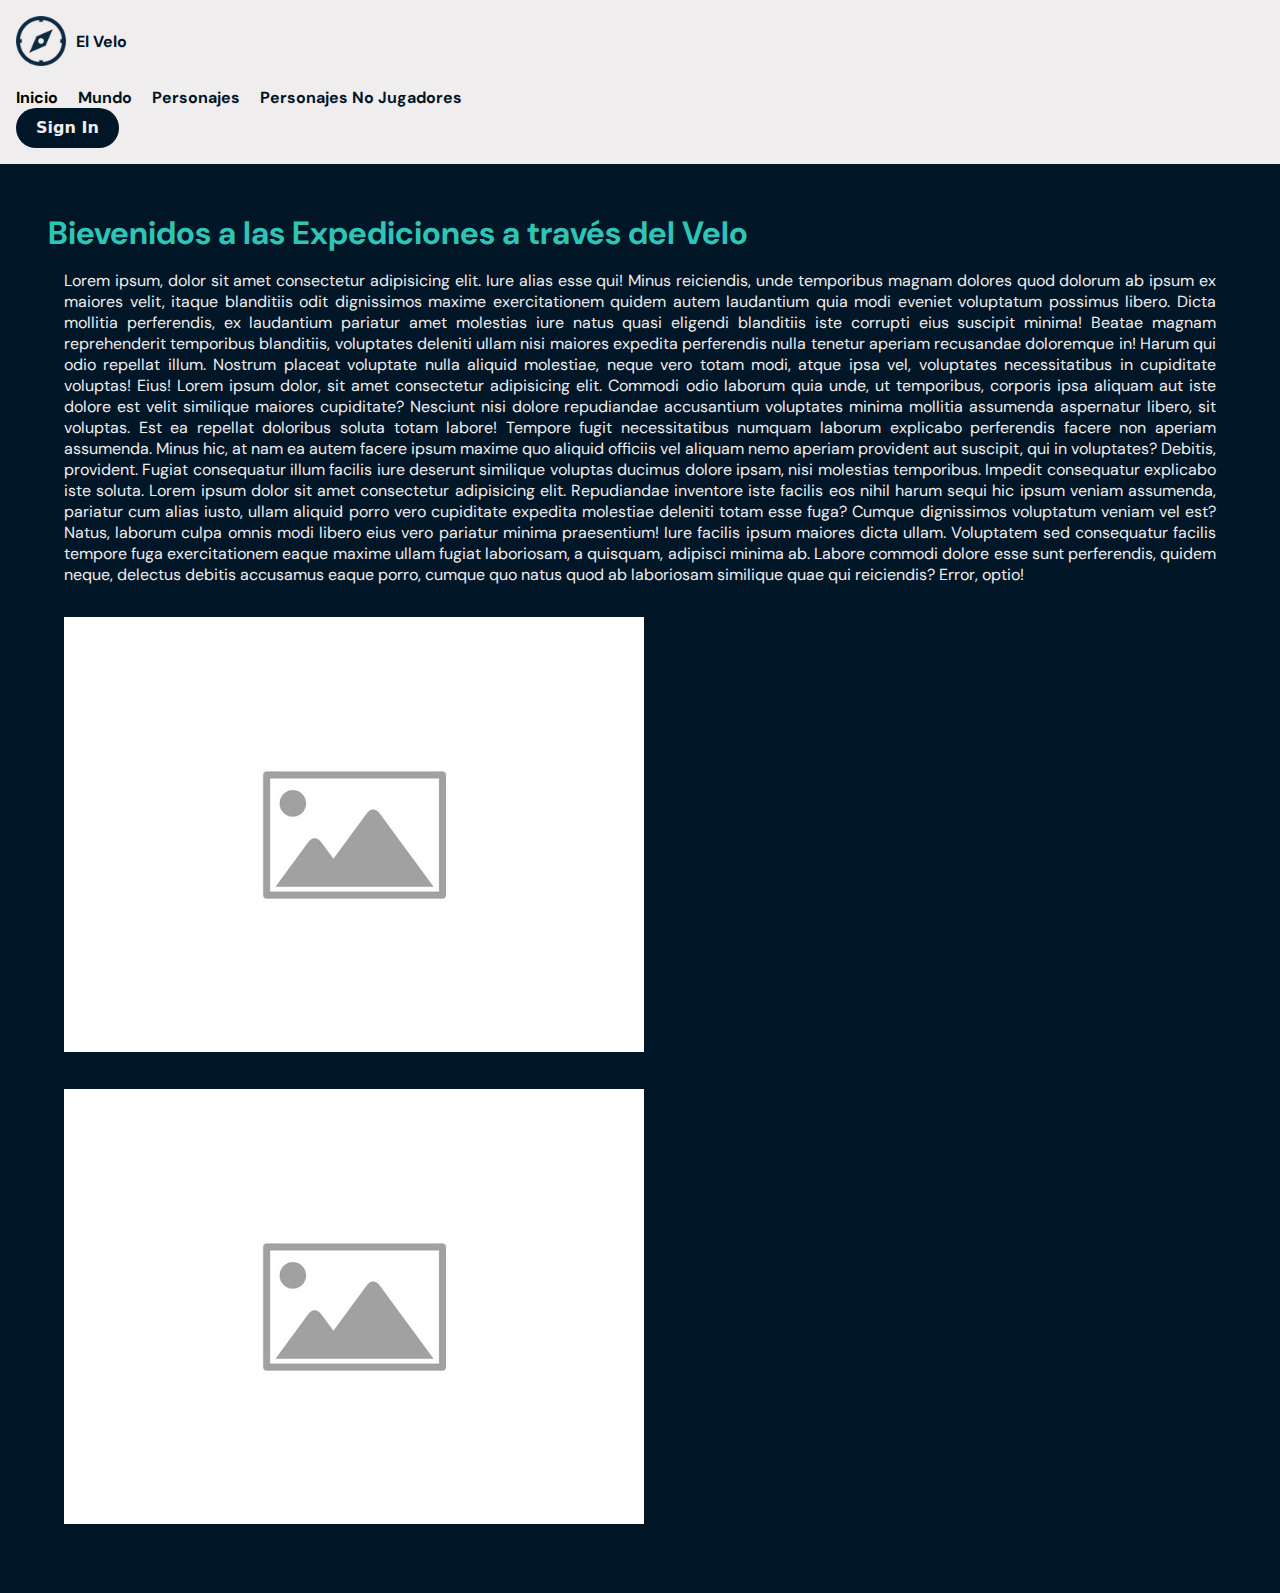
<file: index.html>
<!DOCTYPE html>
<html lang="en">
<head>
    <meta charset="UTF-8">
    <meta name="viewport" content="width=device-width, initial-scale=1">

    <!-- CSS -->
    <link rel="stylesheet" href="style.css">

    <!-- Fonts -->
    <link rel="preconnect" href="https://fonts.googleapis.com">
    <link rel="preconnect" href="https://fonts.gstatic.com" crossorigin>
    <link href="https://fonts.googleapis.com/css2?family=DM+Sans:ital,opsz,wght@0,9..40,100..1000;1,9..40,100..1000&display=swap" rel="stylesheet">

    <title>Inicio - Expediciones a través del Velo</title>
    <link href="https://cdn.jsdelivr.net/npm/bootstrap@5.3.5/dist/css/bootstrap.min.css" rel="stylesheet" integrity="sha384-SgOJa3DmI69IUzQ2PVdRZhwQ+dy64/BUtbMJw1MZ8t5HZApcHrRKUc4W0kG879m7" crossorigin="anonymous">
</head>
<body>
    <header class="container-fluid">
        <nav class="container-fluid navbar navbar-expand-lg navbar-white">
            <div class="container d-flex justify-content-between align-items-center">
                <a href="index.html" class="logoLink" href="#">
                    <img class="logo" src="./resources/adventures-icon-512x512-r2x3wy4g.png" alt="logo">
                    El Velo
                </a>
        
                <div class="d-flex align-items-center">
                    <button class="navbar-toggler" type="button" data-bs-toggle="collapse" data-bs-target="#collapsibleNavbar">
                        <span class="navbar-toggler-icon"></span>
                    </button>
                </div>
        
                <div class="collapse navbar-collapse" id="collapsibleNavbar">
                    <ul class="navbar-nav d-flex justify-content-md-center flex-grow-1">
                        <li class="nav-item align-content-center">
                            <label>Inicio</label>
                        </li>
                        <li class="nav-item">
                            <a class="nav-link" href="wold.html">Mundo</a>
                        </li>
                        <li class="nav-item">
                            <a class="nav-link" href="pcs.html">Personajes</a>
                        </li>
                        <li class="nav-item">
                            <a class="nav-link" href="npcs.html">Personajes No Jugadores</a>
                        </li>
                    </ul>
                    <div class="p-4 p-lg-1">
                        <a class="buttondark d-flex justify-content-center mx-auto" href="sigin.html">Sign In</a>
                    </div>
                </div>
            </div>
        </nav>
    </header>
    <main>
        <h1>Bievenidos a las Expediciones a través del Velo</h1>
        <p>
            Lorem ipsum, dolor sit amet consectetur adipisicing elit. Iure alias esse qui! Minus reiciendis, unde temporibus magnam dolores quod dolorum ab ipsum ex maiores velit, itaque blanditiis odit dignissimos maxime exercitationem quidem autem laudantium quia modi eveniet voluptatum possimus libero. Dicta mollitia perferendis, ex laudantium pariatur amet molestias iure natus quasi eligendi blanditiis iste corrupti eius suscipit minima! Beatae magnam reprehenderit temporibus blanditiis, voluptates deleniti ullam nisi maiores expedita perferendis nulla tenetur aperiam recusandae doloremque in! Harum qui odio repellat illum. Nostrum placeat voluptate nulla aliquid molestiae, neque vero totam modi, atque ipsa vel, voluptates necessitatibus in cupiditate voluptas! Eius!
            Lorem ipsum dolor, sit amet consectetur adipisicing elit. Commodi odio laborum quia unde, ut temporibus, corporis ipsa aliquam aut iste dolore est velit similique maiores cupiditate? Nesciunt nisi dolore repudiandae accusantium voluptates minima mollitia assumenda aspernatur libero, sit voluptas. Est ea repellat doloribus soluta totam labore! Tempore fugit necessitatibus numquam laborum explicabo perferendis facere non aperiam assumenda. Minus hic, at nam ea autem facere ipsum maxime quo aliquid officiis vel aliquam nemo aperiam provident aut suscipit, qui in voluptates? Debitis, provident. Fugiat consequatur illum facilis iure deserunt similique voluptas ducimus dolore ipsam, nisi molestias temporibus. Impedit consequatur explicabo iste soluta.
            Lorem ipsum dolor sit amet consectetur adipisicing elit. Repudiandae inventore iste facilis eos nihil harum sequi hic ipsum veniam assumenda, pariatur cum alias iusto, ullam aliquid porro vero cupiditate expedita molestiae deleniti totam esse fuga? Cumque dignissimos voluptatum veniam vel est? Natus, laborum culpa omnis modi libero eius vero pariatur minima praesentium! Iure facilis ipsum maiores dicta ullam. Voluptatem sed consequatur facilis tempore fuga exercitationem eaque maxime ullam fugiat laboriosam, a quisquam, adipisci minima ab. Labore commodi dolore esse sunt perferendis, quidem neque, delectus debitis accusamus eaque porro, cumque quo natus quod ab laboriosam similique quae qui reiciendis? Error, optio!
        </p>
        <div class="container-fluid d-flex justify-content-center flex-wrap">
            <img src="./resources/placeholder-image.jpg" alt="image" class="img-fluid rounded">
            <img src="./resources/placeholder-image.jpg" alt="image" class="img-fluid rounded">
        </div>
    </main>
    <script src="https://cdn.jsdelivr.net/npm/bootstrap@5.3.5/dist/js/bootstrap.bundle.min.js" integrity="sha384-k6d4wzSIapyDyv1kpU366/PK5hCdSbCRGRCMv+eplOQJWyd1fbcAu9OCUj5zNLiq" crossorigin="anonymous"></script>
</body>
</html>
</file>
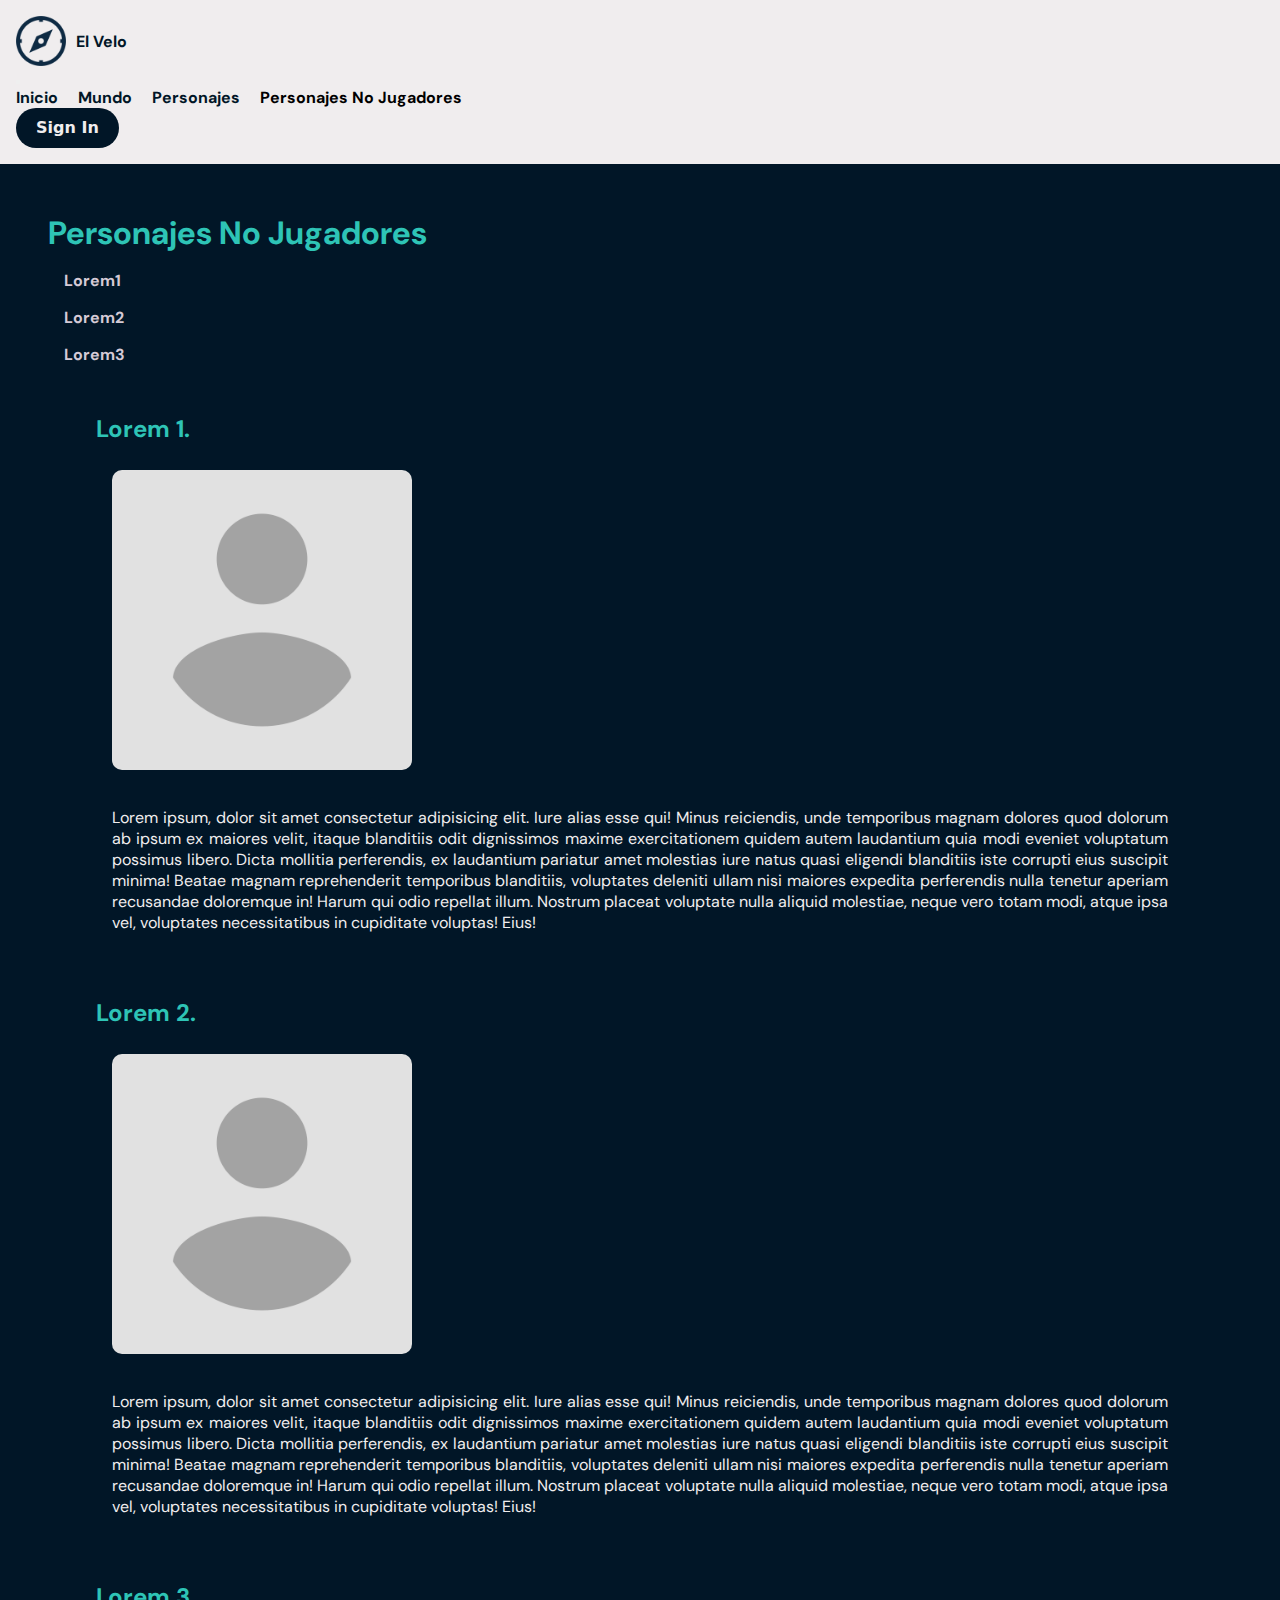
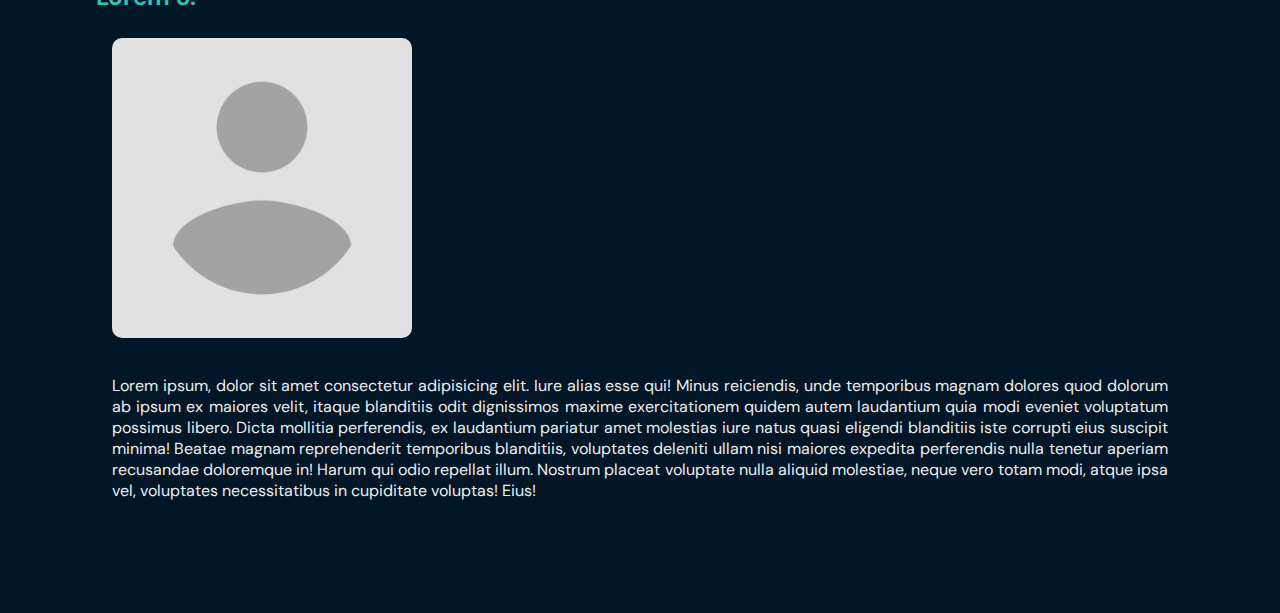
<file: npcs.html>
<!DOCTYPE html>
<html lang="en">
<head>
    <meta charset="UTF-8">
    <meta name="viewport" content="width=device-width, initial-scale=1.0">
    
    <!-- CSS -->
    <link rel="stylesheet" href="style.css" class="logoLink">

    <!-- Fonts -->
    <link rel="preconnect" href="https://fonts.googleapis.com">
    <link rel="preconnect" href="https://fonts.gstatic.com" crossorigin>
    <link href="https://fonts.googleapis.com/css2?family=DM+Sans:ital,opsz,wght@0,9..40,100..1000;1,9..40,100..1000&display=swap" rel="stylesheet">

    <title>Personajes No Jugadores</title>
    <link href="https://cdn.jsdelivr.net/npm/bootstrap@5.3.5/dist/css/bootstrap.min.css" rel="stylesheet" integrity="sha384-SgOJa3DmI69IUzQ2PVdRZhwQ+dy64/BUtbMJw1MZ8t5HZApcHrRKUc4W0kG879m7" crossorigin="anonymous">
</head>
<body>
    <header class="container-fluid">
        <nav class="container-fluid navbar navbar-expand-lg navbar-white">
            <div class="container d-flex justify-content-between align-items-center">
                <a href="index.html" class="logoLink" href="#">
                    <img class="logo" src="./resources/adventures-icon-512x512-r2x3wy4g.png" alt="logo">
                    El Velo
                </a>
        
                <div class="d-flex align-items-center">
                    <button class="navbar-toggler" type="button" data-bs-toggle="collapse" data-bs-target="#collapsibleNavbar">
                        <span class="navbar-toggler-icon"></span>
                    </button>
                </div>
        
                <div class="collapse navbar-collapse" id="collapsibleNavbar">
                    <ul class="navbar-nav d-flex justify-content-start justify-content-md-center flex-grow-1">
                        <li class="nav-item">
                            <a class="nav-link" href="index.html">Inicio</a>
                        </li>
                        <li class="nav-item">
                            <a class="nav-link" href="wold.html">Mundo</a>
                        </li>
                        <li class="nav-item">
                            <a class="nav-link" href="pcs.html">Personajes</a>
                        </li>
                        <li class="nav-item align-content-center">
                            <label>Personajes No Jugadores</label>
                        </li>
                    </ul>
                    <div class="p-4 p-lg-1">
                        <a class="buttondark d-flex justify-content-center mx-auto" href="sigin.html">Sign In</a>
                    </div>
                </div>
            </div>
        </nav>
    </header>
    <main>
        <h1>Personajes No Jugadores</h1>
        <nav class="localNav">
            <ul>
                <li><a class="nav-link" href="#title1">Lorem1</a></li>
                <li><a class="nav-link" href="#title2">Lorem2</a></li>
                <li><a class="nav-link" href="#title3">Lorem3</a></li>
            </ul>
        </nav>
        <section class="characterInfo container py-4">
            <h2 id="title1">Lorem 1.</h2>
            <div class="row align-items-center">
                <div class="col-12 col-md-4 d-flex justify-content-center mb-3 mb-md-0">
                    <img src="./resources/Profile_avatar_placeholder_large.png" alt="charImg" class="img-fluid rounded">
                </div>
                <div class="col-12 col-md-8">
                    <p>
                        Lorem ipsum, dolor sit amet consectetur adipisicing elit. Iure alias esse qui! Minus reiciendis, unde temporibus magnam dolores quod dolorum ab ipsum ex maiores velit, itaque blanditiis odit dignissimos maxime exercitationem quidem autem laudantium quia modi eveniet voluptatum possimus libero. Dicta mollitia perferendis, ex laudantium pariatur amet molestias iure natus quasi eligendi blanditiis iste corrupti eius suscipit minima! Beatae magnam reprehenderit temporibus blanditiis, voluptates deleniti ullam nisi maiores expedita perferendis nulla tenetur aperiam recusandae doloremque in! Harum qui odio repellat illum. Nostrum placeat voluptate nulla aliquid molestiae, neque vero totam modi, atque ipsa vel, voluptates necessitatibus in cupiditate voluptas! Eius!
                    </p>
                </div>
            </div>
        </section>
        <section class="characterInfo container py-4">
            <h2 id="title2">Lorem 2.</h2>
            <div class="row align-items-center">
                <div class="col-12 col-md-4 d-flex justify-content-center mb-3 mb-md-0">
                    <img src="./resources/Profile_avatar_placeholder_large.png" alt="charImg" class="img-fluid rounded">
                </div>
                <div class="col-12 col-md-8">
                    <p>
                        Lorem ipsum, dolor sit amet consectetur adipisicing elit. Iure alias esse qui! Minus reiciendis, unde temporibus magnam dolores quod dolorum ab ipsum ex maiores velit, itaque blanditiis odit dignissimos maxime exercitationem quidem autem laudantium quia modi eveniet voluptatum possimus libero. Dicta mollitia perferendis, ex laudantium pariatur amet molestias iure natus quasi eligendi blanditiis iste corrupti eius suscipit minima! Beatae magnam reprehenderit temporibus blanditiis, voluptates deleniti ullam nisi maiores expedita perferendis nulla tenetur aperiam recusandae doloremque in! Harum qui odio repellat illum. Nostrum placeat voluptate nulla aliquid molestiae, neque vero totam modi, atque ipsa vel, voluptates necessitatibus in cupiditate voluptas! Eius!
                    </p>
                </div>
            </div>
        </section>
        <section class="characterInfo container py-4">
            <h2 id="title3">Lorem 3.</h2>
            <div class="row align-items-center">
                <div class="col-12 col-md-4 d-flex justify-content-center mb-3 mb-md-0">
                    <img src="./resources/Profile_avatar_placeholder_large.png" alt="charImg" class="img-fluid rounded">
                </div>
                <div class="col-12 col-md-8">
                    <p>
                        Lorem ipsum, dolor sit amet consectetur adipisicing elit. Iure alias esse qui! Minus reiciendis, unde temporibus magnam dolores quod dolorum ab ipsum ex maiores velit, itaque blanditiis odit dignissimos maxime exercitationem quidem autem laudantium quia modi eveniet voluptatum possimus libero. Dicta mollitia perferendis, ex laudantium pariatur amet molestias iure natus quasi eligendi blanditiis iste corrupti eius suscipit minima! Beatae magnam reprehenderit temporibus blanditiis, voluptates deleniti ullam nisi maiores expedita perferendis nulla tenetur aperiam recusandae doloremque in! Harum qui odio repellat illum. Nostrum placeat voluptate nulla aliquid molestiae, neque vero totam modi, atque ipsa vel, voluptates necessitatibus in cupiditate voluptas! Eius!
                    </p>
                </div>
            </div>
        </section>
    </main>
    <script src="https://cdn.jsdelivr.net/npm/bootstrap@5.3.5/dist/js/bootstrap.bundle.min.js" integrity="sha384-k6d4wzSIapyDyv1kpU366/PK5hCdSbCRGRCMv+eplOQJWyd1fbcAu9OCUj5zNLiq" crossorigin="anonymous"></script>
</body>
</html>
</file>
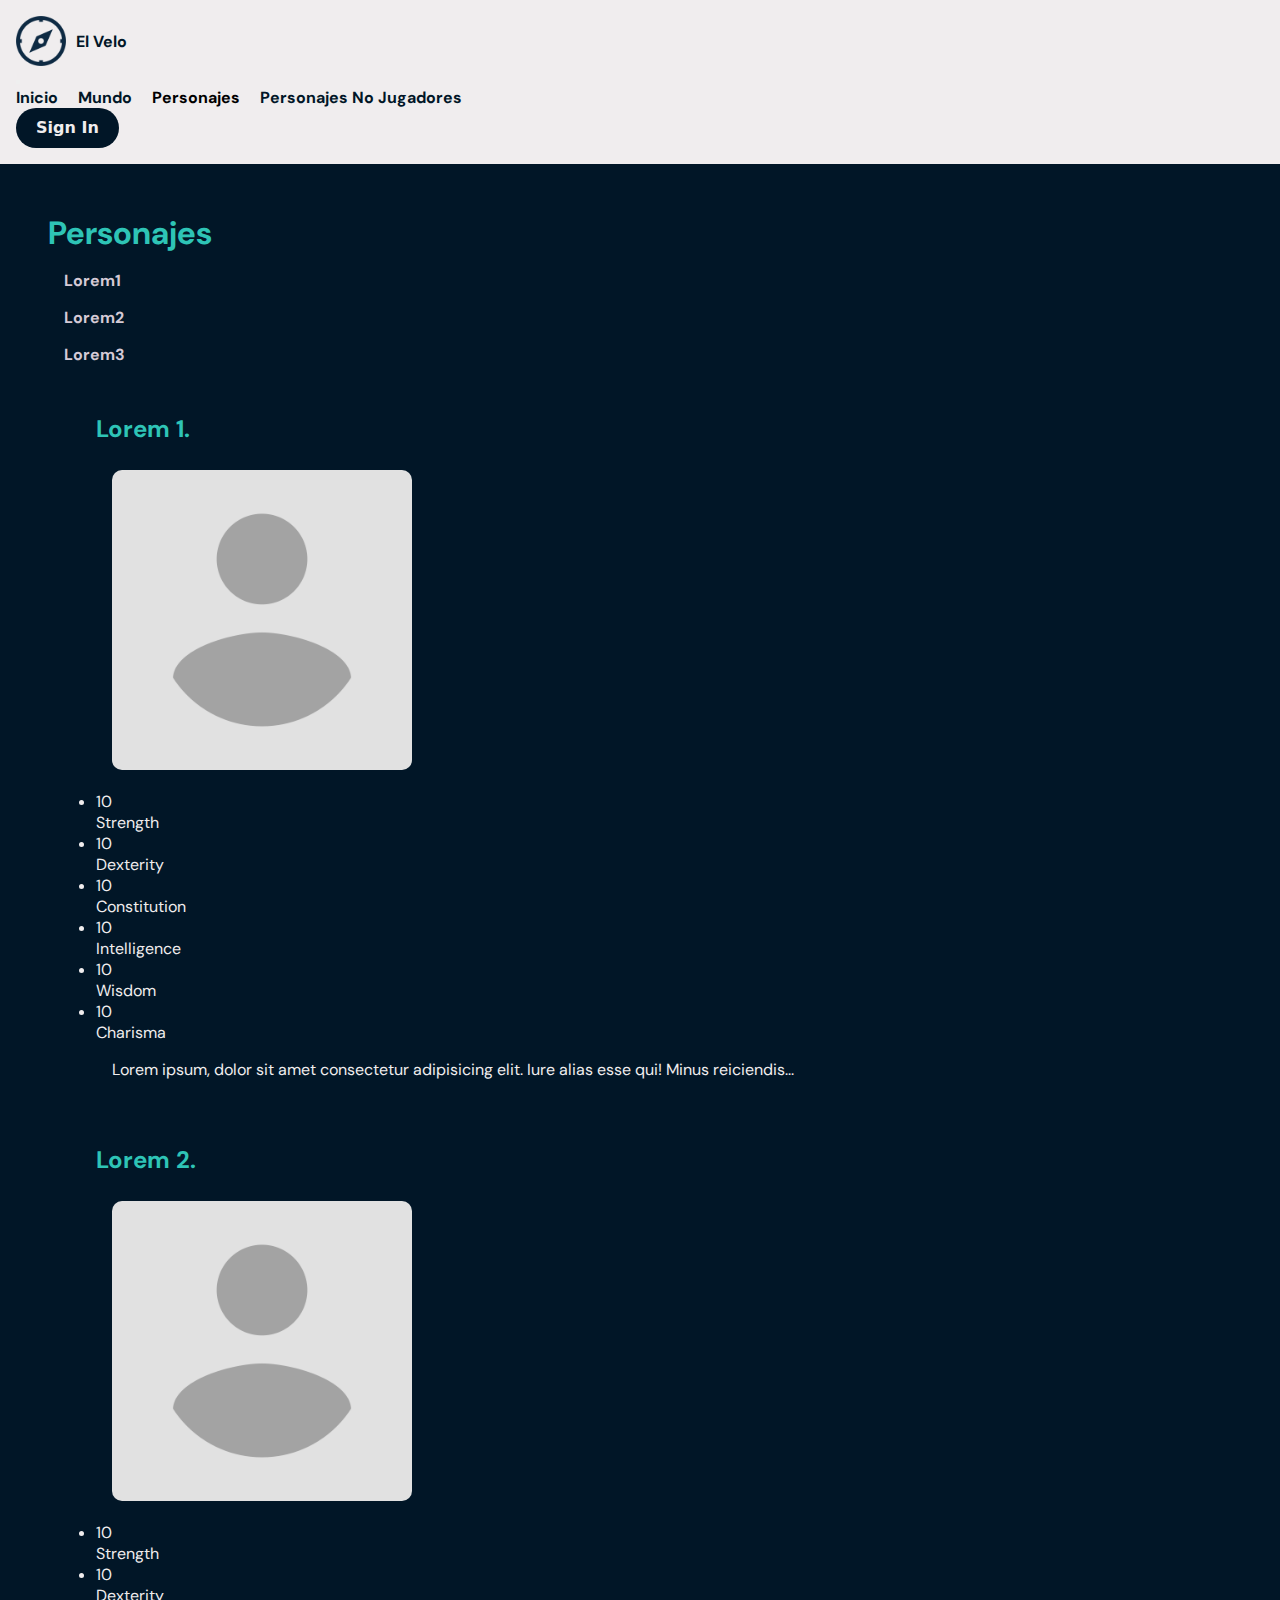
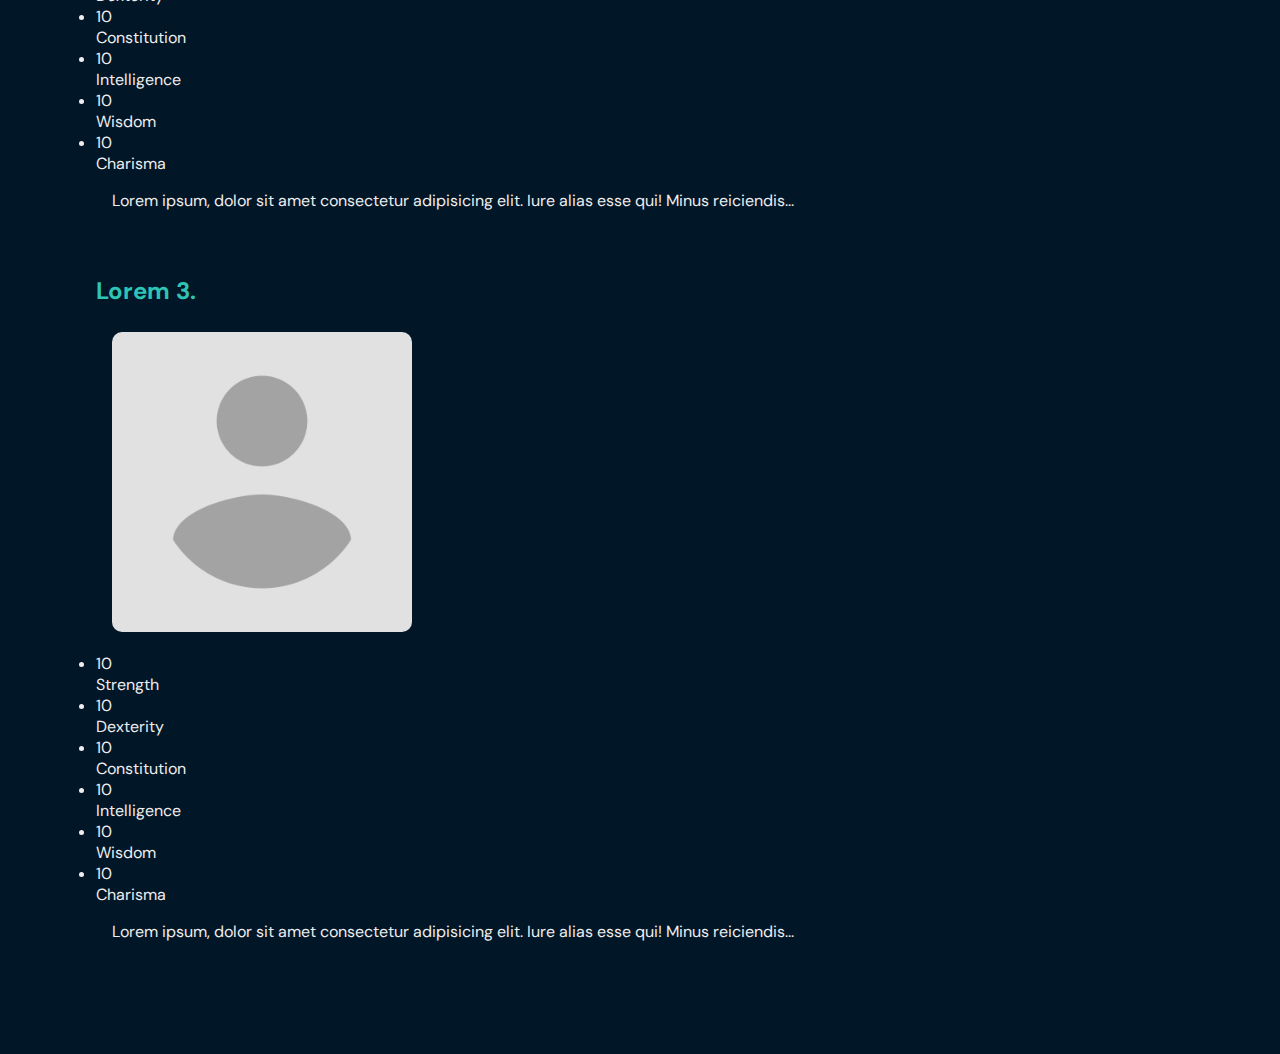
<file: pcs.html>
<!DOCTYPE html>
<html lang="en">
<head>
    <meta charset="UTF-8">
    <meta name="viewport" content="width=device-width, initial-scale=1.0">
    
    <!-- CSS -->
    <link rel="stylesheet" href="style.css" class="logoLink">

    <!-- Fonts -->
    <link rel="preconnect" href="https://fonts.googleapis.com">
    <link rel="preconnect" href="https://fonts.gstatic.com" crossorigin>
    <link href="https://fonts.googleapis.com/css2?family=DM+Sans:ital,opsz,wght@0,9..40,100..1000;1,9..40,100..1000&display=swap" rel="stylesheet">

    <title>Personajes</title>
    <link href="https://cdn.jsdelivr.net/npm/bootstrap@5.3.5/dist/css/bootstrap.min.css" rel="stylesheet" integrity="sha384-SgOJa3DmI69IUzQ2PVdRZhwQ+dy64/BUtbMJw1MZ8t5HZApcHrRKUc4W0kG879m7" crossorigin="anonymous">
</head>
<body>
    <header class="container-fluid">
        <nav class="container-fluid navbar navbar-expand-lg navbar-white">
            <div class="container d-flex justify-content-between align-items-center">
                <a href="index.html" class="logoLink" href="#">
                    <img class="logo" src="./resources/adventures-icon-512x512-r2x3wy4g.png" alt="logo">
                    El Velo
                </a>
        
                <div class="d-flex align-items-center">
                    <button class="navbar-toggler" type="button" data-bs-toggle="collapse" data-bs-target="#collapsibleNavbar">
                        <span class="navbar-toggler-icon"></span>
                    </button>
                </div>
        
                <div class="collapse navbar-collapse" id="collapsibleNavbar">
                    <ul class="navbar-nav d-flex justify-content-start justify-content-md-center flex-grow-1">
                        <li class="nav-item">
                            <a class="nav-link" href="index.html">Inicio</a>
                        </li>
                        <li class="nav-item">
                            <a class="nav-link" href="wold.html">Mundo</a>
                        </li>
                        <li class="nav-item align-content-center">
                            <label>Personajes</label>
                        </li>
                        <li class="nav-item">
                            <a class="nav-link" href="npcs.html">Personajes No Jugadores</a>
                        </li>
                    </ul>
                    <div class="p-4 p-lg-1">
                        <a class="buttondark d-flex justify-content-center mx-auto" href="sigin.html">Sign In</a>
                    </div>
                </div>
            </div>
        </nav>
    </header>
    <main>
        <h1>Personajes</h1>
        <nav class="localNav">
            <ul>
                <li><a class="nav-link" href="#title1">Lorem1</a></li>
                <li><a class="nav-link" href="#title2">Lorem2</a></li>
                <li><a class="nav-link" href="#title3">Lorem3</a></li>
            </ul>
        </nav>
        <section class="characterInfo container py-4">
            <h2 id="title1" class="mb-4">Lorem 1.</h2>
            <div class="row align-items-center">
                <div class="col-12 col-md-4 d-flex justify-content-center mb-3 mb-md-0">
                    <img src="./resources/Profile_avatar_placeholder_large.png" alt="charImg" class="img-fluid rounded">
                </div>
                <div class="col-12 col-md-8">
                    <ul class="row text-center list-unstyled mb-3">
                        <li class="col-4 col-lg-2 mb-3 mb-md-0">
                            <label>10</label><br>
                            <label>Strength</label>
                        </li>
                        <li class="col-4 col-lg-2 mb-3 mb-md-0">
                            <label>10</label><br>
                            <label>Dexterity</label>
                        </li>
                        <li class="col-4 col-lg-2 mb-3 mb-md-0">
                            <label>10</label><br>
                            <label>Constitution</label>
                        </li>
                        <li class="col-4 col-lg-2">
                            <label>10</label><br>
                            <label>Intelligence</label>
                        </li>
                        <li class="col-4 col-lg-2">
                            <label>10</label><br>
                            <label>Wisdom</label>
                        </li>
                        <li class="col-4 col-lg-2">
                            <label>10</label><br>
                            <label>Charisma</label>
                        </li>
                    </ul>
                    <p>
                        Lorem ipsum, dolor sit amet consectetur adipisicing elit. Iure alias esse qui! Minus reiciendis...
                    </p>
                </div>
            </div>
        </section>
        <section class="characterInfo container py-4">
            <h2 id="title2" class="mb-4">Lorem 2.</h2>
            <div class="row align-items-center">
                <div class="col-12 col-md-4 d-flex justify-content-center mb-3 mb-md-0">
                    <img src="./resources/Profile_avatar_placeholder_large.png" alt="charImg" class="img-fluid rounded">
                </div>
                <div class="col-12 col-md-8">
                    <ul class="row text-center list-unstyled mb-3">
                        <li class="col-4 col-lg-2 mb-3 mb-md-0">
                            <label>10</label><br>
                            <label>Strength</label>
                        </li>
                        <li class="col-4 col-lg-2 mb-3 mb-md-0">
                            <label>10</label><br>
                            <label>Dexterity</label>
                        </li>
                        <li class="col-4 col-lg-2 mb-3 mb-md-0">
                            <label>10</label><br>
                            <label>Constitution</label>
                        </li>
                        <li class="col-4 col-lg-2">
                            <label>10</label><br>
                            <label>Intelligence</label>
                        </li>
                        <li class="col-4 col-lg-2">
                            <label>10</label><br>
                            <label>Wisdom</label>
                        </li>
                        <li class="col-4 col-lg-2">
                            <label>10</label><br>
                            <label>Charisma</label>
                        </li>
                    </ul>
                    <p>
                        Lorem ipsum, dolor sit amet consectetur adipisicing elit. Iure alias esse qui! Minus reiciendis...
                    </p>
                </div>
            </div>
        </section>
        <section class="characterInfo container py-4">
            <h2 id="title3" class="mb-4">Lorem 3.</h2>
            <div class="row align-items-center">
                <div class="col-12 col-md-4 d-flex justify-content-center mb-3 mb-md-0">
                    <img src="./resources/Profile_avatar_placeholder_large.png" alt="charImg" class="img-fluid rounded">
                </div>
                <div class="col-12 col-md-8">
                    <ul class="row text-center list-unstyled mb-3">
                        <li class="col-4 col-lg-2 mb-3 mb-md-0">
                            <label>10</label><br>
                            <label>Strength</label>
                        </li>
                        <li class="col-4 col-lg-2 mb-3 mb-md-0">
                            <label>10</label><br>
                            <label>Dexterity</label>
                        </li>
                        <li class="col-4 col-lg-2 mb-3 mb-md-0">
                            <label>10</label><br>
                            <label>Constitution</label>
                        </li>
                        <li class="col-4 col-lg-2">
                            <label>10</label><br>
                            <label>Intelligence</label>
                        </li>
                        <li class="col-4 col-lg-2">
                            <label>10</label><br>
                            <label>Wisdom</label>
                        </li>
                        <li class="col-4 col-lg-2">
                            <label>10</label><br>
                            <label>Charisma</label>
                        </li>
                    </ul>
                    <p>
                        Lorem ipsum, dolor sit amet consectetur adipisicing elit. Iure alias esse qui! Minus reiciendis...
                    </p>
                </div>
            </div>
        </section>
    </main>
    <script src="https://cdn.jsdelivr.net/npm/bootstrap@5.3.5/dist/js/bootstrap.bundle.min.js" integrity="sha384-k6d4wzSIapyDyv1kpU366/PK5hCdSbCRGRCMv+eplOQJWyd1fbcAu9OCUj5zNLiq" crossorigin="anonymous"></script>
</body>
</html>
</file>
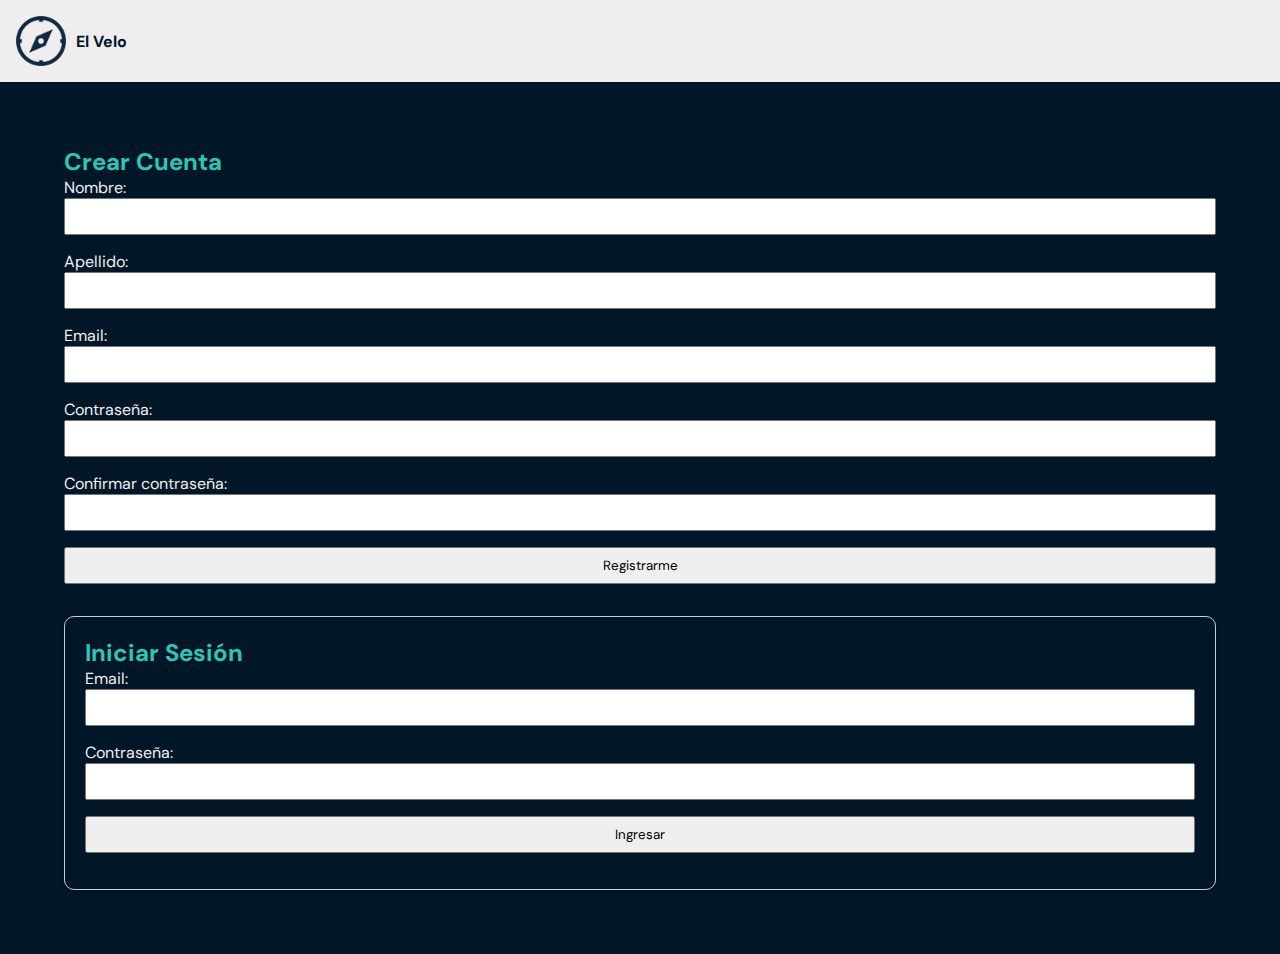
<file: sigin.html>
<!DOCTYPE html>
<html lang="en">
<head>
    <meta charset="UTF-8">
    <meta name="viewport" content="width=device-width, initial-scale=1.0">

    <!-- CSS -->
    <link rel="stylesheet" href="style.css">

    <!-- Fonts -->
    <link rel="preconnect" href="https://fonts.googleapis.com">
    <link rel="preconnect" href="https://fonts.gstatic.com" crossorigin>
    <link href="https://fonts.googleapis.com/css2?family=DM+Sans:ital,opsz,wght@0,9..40,100..1000;1,9..40,100..1000&display=swap" rel="stylesheet">

    <title>Ingresar</title>
    <link href="https://cdn.jsdelivr.net/npm/bootstrap@5.3.5/dist/css/bootstrap.min.css" rel="stylesheet" integrity="sha384-SgOJa3DmI69IUzQ2PVdRZhwQ+dy64/BUtbMJw1MZ8t5HZApcHrRKUc4W0kG879m7" crossorigin="anonymous">
</head>
<body>
    <header>
        <a href="index.html" class="logoLink">
            <img class="logo" src="./resources/adventures-icon-512x512-r2x3wy4g.png" alt="logo">
            El Velo
        </a>
    </header>
    <main class="container-fluid">
        <div class="row justify-content-center">
            <section class=" container-fluidsigninSection col-11 col-lg-5 mb-4 mb-lg-0">
                <h2>Crear Cuenta</h2>
                <form action="/submit" method="post">
                <label for="firstname">Nombre:</label>
                <input type="text" name="firstname" id="firstname" class="form-control">
        
                <label for="surname">Apellido:</label>
                <input type="text" name="surname" id="surname" class="form-control">
        
                <label for="email">Email:</label>
                <input type="text" name="email" id="email" class="form-control">
        
                <label for="password">Contraseña:</label>
                <input type="password" name="password" id="password" class="form-control">
        
                <label for="passwordConfirm">Confirmar contraseña:</label>
                <input type="password" name="passwordConfirm" id="passwordConfirm" class="form-control">
        
                <input class="btn btn-light mt-3" type="submit" value="Registrarme">
                </form>
            </section>
        
            <section class="container-fluid loginSection col-11 col-lg-5">
                <h2>Iniciar Sesión</h2>
                <form class="container-fluid"action="/submit" method="post">
                <label for="email">Email:</label>
                <input type="text" name="email" id="email" class="form-control">
        
                <label for="password">Contraseña:</label>
                <input type="password" name="password" id="password" class="form-control">
        
                <input class="btn btn-light mt-3" type="submit" value="Ingresar">
                </form>
            </section>
        </div>
    </main>
    <script src="https://cdn.jsdelivr.net/npm/bootstrap@5.3.5/dist/js/bootstrap.bundle.min.js" integrity="sha384-k6d4wzSIapyDyv1kpU366/PK5hCdSbCRGRCMv+eplOQJWyd1fbcAu9OCUj5zNLiq" crossorigin="anonymous"></script>
</body>
</html>
</file>
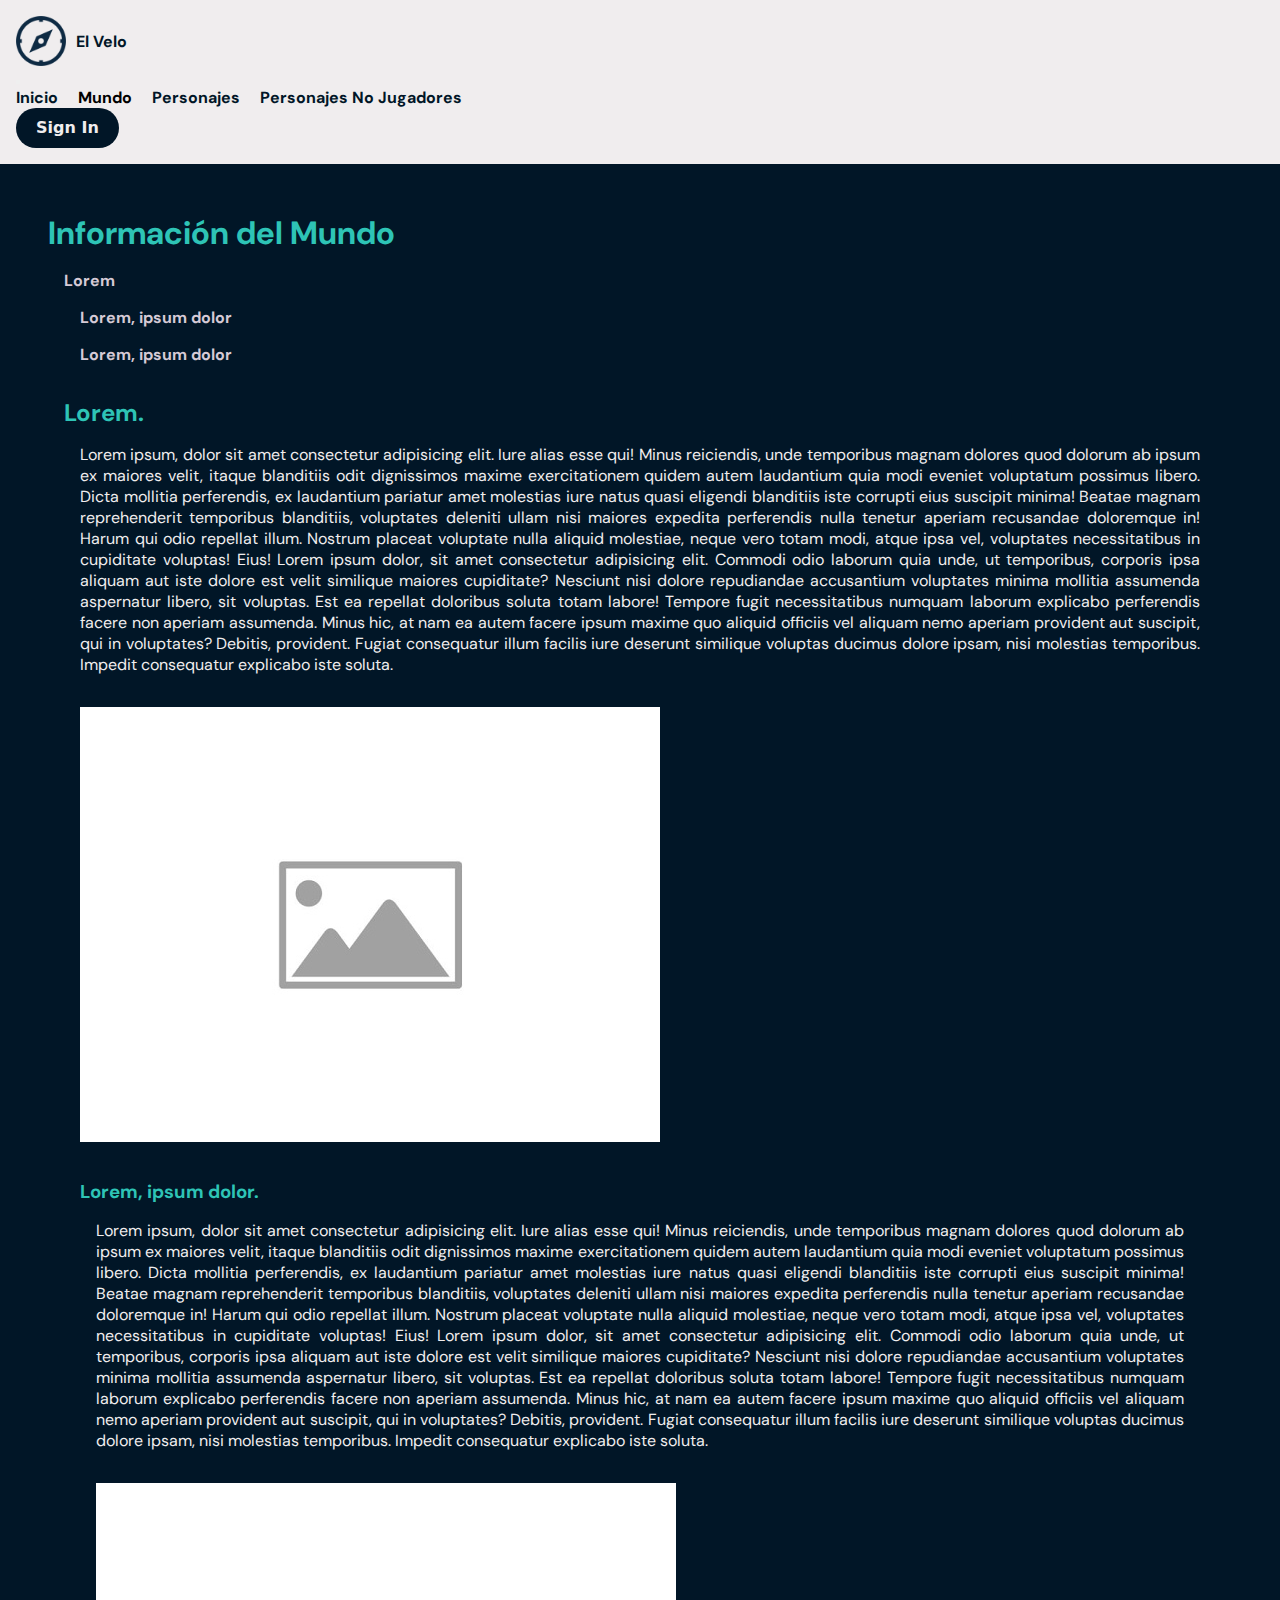
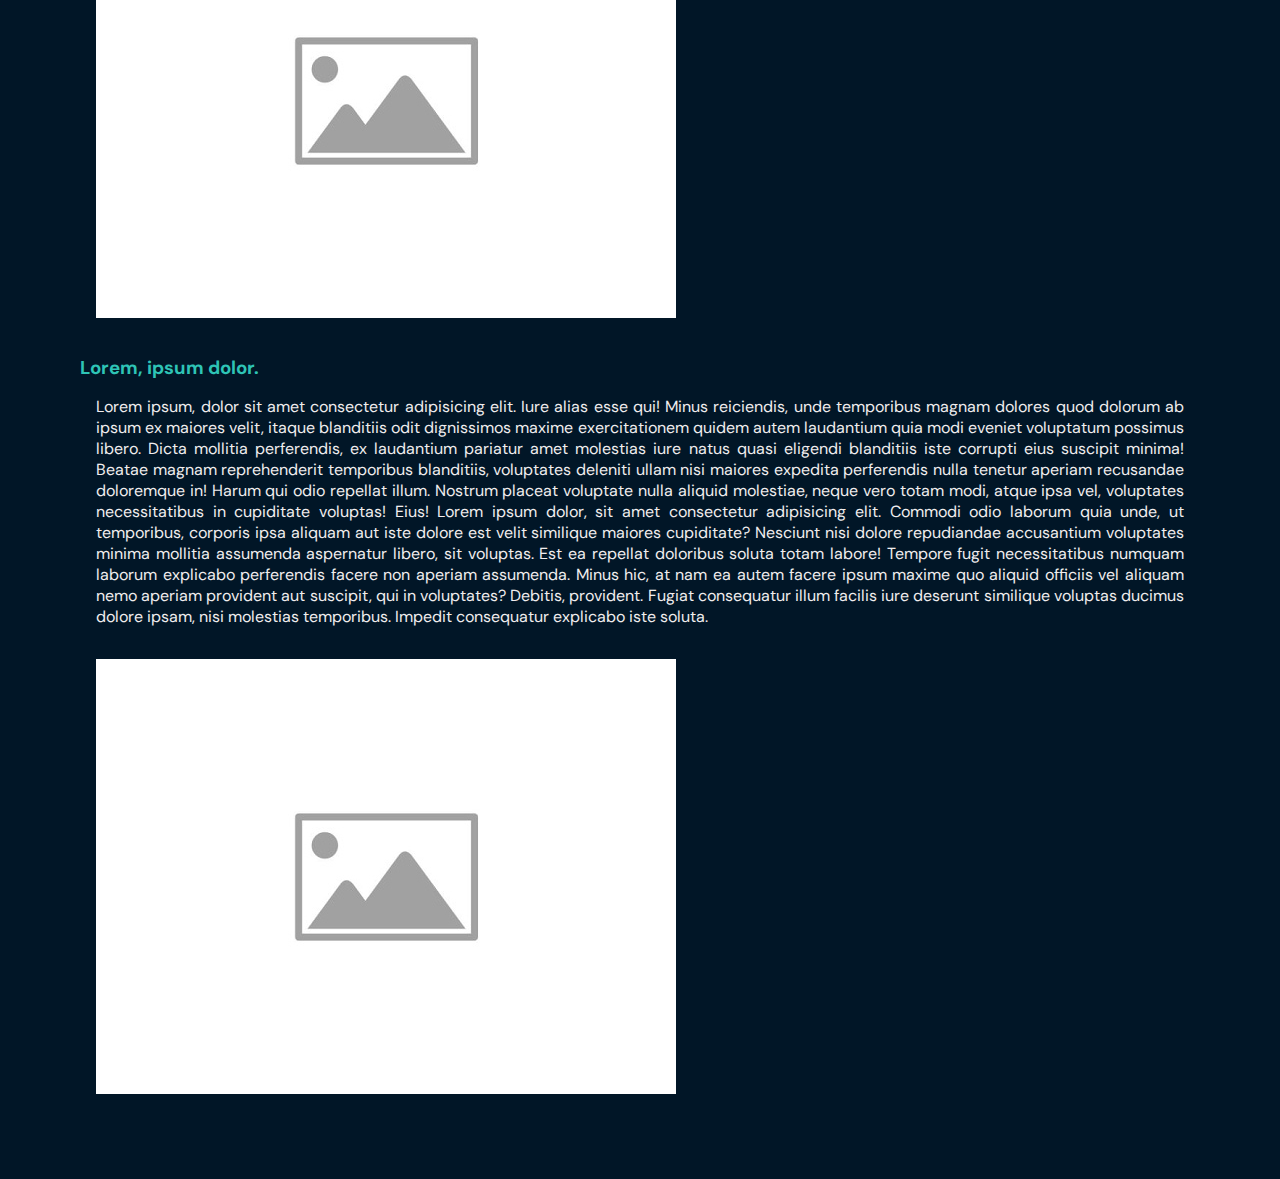
<file: wold.html>
<!DOCTYPE html>
<html lang="en">
<head>
    <meta charset="UTF-8">
    <meta name="viewport" content="width=device-width, initial-scale=1.0">

    <!-- CSS -->
    <link rel="stylesheet" href="style.css">

    <!-- Fonts -->
    <link rel="preconnect" href="https://fonts.googleapis.com">
    <link rel="preconnect" href="https://fonts.gstatic.com" crossorigin>
    <link href="https://fonts.googleapis.com/css2?family=DM+Sans:ital,opsz,wght@0,9..40,100..1000;1,9..40,100..1000&display=swap" rel="stylesheet">

    <title>Mundo</title>
    <link href="https://cdn.jsdelivr.net/npm/bootstrap@5.3.5/dist/css/bootstrap.min.css" rel="stylesheet" integrity="sha384-SgOJa3DmI69IUzQ2PVdRZhwQ+dy64/BUtbMJw1MZ8t5HZApcHrRKUc4W0kG879m7" crossorigin="anonymous">
</head>
<body>
    <header class="container-fluid">
        <nav class="container-fluid navbar navbar-expand-lg navbar-white">
            <div class="container d-flex justify-content-between align-items-center">
                <a href="index.html" class="logoLink" href="#">
                    <img class="logo" src="./resources/adventures-icon-512x512-r2x3wy4g.png" alt="logo">
                    El Velo
                </a>
        
                <div class="d-flex align-items-center">
                    <button class="navbar-toggler" type="button" data-bs-toggle="collapse" data-bs-target="#collapsibleNavbar">
                        <span class="navbar-toggler-icon"></span>
                    </button>
                </div>
        
                <div class="collapse navbar-collapse" id="collapsibleNavbar">
                    <ul class="navbar-nav d-flex justify-content-center flex-grow-1">
                        <li class="nav-item">
                            <a class="nav-link" href="index.html">Inicio</a>
                        </li>
                        <li class="align-content-center">
                            <label>Mundo</label>
                        </li>
                        <li class="nav-item">
                            <a class="nav-link" href="pcs.html">Personajes</a>
                        </li>
                        <li class="nav-item">
                            <a class="nav-link" href="npcs.html">Personajes No Jugadores</a>
                        </li>
                    </ul>
                    <div class="p-4 p-lg-1">
                        <a class="buttondark d-flex justify-content-center mx-auto" href="sigin.html">Sign In</a>
                    </div>
                </div>
            </div>
        </nav>
    </header>
    <main>
        <h1>Información del Mundo</h1>
        <nav class="localNav">
            <ul>
                <li><a class="nav-link" href="#title1">Lorem</a>
                    <ul>
                        <li><a class="nav-link" href="#title2">Lorem, ipsum dolor</a></li>
                        <li><a class="nav-link" href="#title3">Lorem, ipsum dolor</a></li>
                    </ul>
                </li>
            </ul>
        </nav>
        <section>
            <h2 id="title1">Lorem.</h2>
            <p>
                Lorem ipsum, dolor sit amet consectetur adipisicing elit. Iure alias esse qui! Minus reiciendis, unde temporibus magnam dolores quod dolorum ab ipsum ex maiores velit, itaque blanditiis odit dignissimos maxime exercitationem quidem autem laudantium quia modi eveniet voluptatum possimus libero. Dicta mollitia perferendis, ex laudantium pariatur amet molestias iure natus quasi eligendi blanditiis iste corrupti eius suscipit minima! Beatae magnam reprehenderit temporibus blanditiis, voluptates deleniti ullam nisi maiores expedita perferendis nulla tenetur aperiam recusandae doloremque in! Harum qui odio repellat illum. Nostrum placeat voluptate nulla aliquid molestiae, neque vero totam modi, atque ipsa vel, voluptates necessitatibus in cupiditate voluptas! Eius!
                Lorem ipsum dolor, sit amet consectetur adipisicing elit. Commodi odio laborum quia unde, ut temporibus, corporis ipsa aliquam aut iste dolore est velit similique maiores cupiditate? Nesciunt nisi dolore repudiandae accusantium voluptates minima mollitia assumenda aspernatur libero, sit voluptas. Est ea repellat doloribus soluta totam labore! Tempore fugit necessitatibus numquam laborum explicabo perferendis facere non aperiam assumenda. Minus hic, at nam ea autem facere ipsum maxime quo aliquid officiis vel aliquam nemo aperiam provident aut suscipit, qui in voluptates? Debitis, provident. Fugiat consequatur illum facilis iure deserunt similique voluptas ducimus dolore ipsam, nisi molestias temporibus. Impedit consequatur explicabo iste soluta.
            </p>
            <div class="container-fluid d-flex justify-content-center">
                <img src="./resources/placeholder-image.jpg" alt="image" class="img-fluid rounded">
            </div>
        <section>
            <h3 id="title2">
                Lorem, ipsum dolor.
            </h3>
            <p>
                Lorem ipsum, dolor sit amet consectetur adipisicing elit. Iure alias esse qui! Minus reiciendis, unde temporibus magnam dolores quod dolorum ab ipsum ex maiores velit, itaque blanditiis odit dignissimos maxime exercitationem quidem autem laudantium quia modi eveniet voluptatum possimus libero. Dicta mollitia perferendis, ex laudantium pariatur amet molestias iure natus quasi eligendi blanditiis iste corrupti eius suscipit minima! Beatae magnam reprehenderit temporibus blanditiis, voluptates deleniti ullam nisi maiores expedita perferendis nulla tenetur aperiam recusandae doloremque in! Harum qui odio repellat illum. Nostrum placeat voluptate nulla aliquid molestiae, neque vero totam modi, atque ipsa vel, voluptates necessitatibus in cupiditate voluptas! Eius!
                Lorem ipsum dolor, sit amet consectetur adipisicing elit. Commodi odio laborum quia unde, ut temporibus, corporis ipsa aliquam aut iste dolore est velit similique maiores cupiditate? Nesciunt nisi dolore repudiandae accusantium voluptates minima mollitia assumenda aspernatur libero, sit voluptas. Est ea repellat doloribus soluta totam labore! Tempore fugit necessitatibus numquam laborum explicabo perferendis facere non aperiam assumenda. Minus hic, at nam ea autem facere ipsum maxime quo aliquid officiis vel aliquam nemo aperiam provident aut suscipit, qui in voluptates? Debitis, provident. Fugiat consequatur illum facilis iure deserunt similique voluptas ducimus dolore ipsam, nisi molestias temporibus. Impedit consequatur explicabo iste soluta.
            </p>
            <div class="container-fluid d-flex justify-content-center">
                <img src="./resources/placeholder-image.jpg" alt="image" class="img-fluid rounded">
            </div>
        </section>
        <section>
            <h3 id="title3">
                Lorem, ipsum dolor.
            </h3>
            <p>
                Lorem ipsum, dolor sit amet consectetur adipisicing elit. Iure alias esse qui! Minus reiciendis, unde temporibus magnam dolores quod dolorum ab ipsum ex maiores velit, itaque blanditiis odit dignissimos maxime exercitationem quidem autem laudantium quia modi eveniet voluptatum possimus libero. Dicta mollitia perferendis, ex laudantium pariatur amet molestias iure natus quasi eligendi blanditiis iste corrupti eius suscipit minima! Beatae magnam reprehenderit temporibus blanditiis, voluptates deleniti ullam nisi maiores expedita perferendis nulla tenetur aperiam recusandae doloremque in! Harum qui odio repellat illum. Nostrum placeat voluptate nulla aliquid molestiae, neque vero totam modi, atque ipsa vel, voluptates necessitatibus in cupiditate voluptas! Eius!
                Lorem ipsum dolor, sit amet consectetur adipisicing elit. Commodi odio laborum quia unde, ut temporibus, corporis ipsa aliquam aut iste dolore est velit similique maiores cupiditate? Nesciunt nisi dolore repudiandae accusantium voluptates minima mollitia assumenda aspernatur libero, sit voluptas. Est ea repellat doloribus soluta totam labore! Tempore fugit necessitatibus numquam laborum explicabo perferendis facere non aperiam assumenda. Minus hic, at nam ea autem facere ipsum maxime quo aliquid officiis vel aliquam nemo aperiam provident aut suscipit, qui in voluptates? Debitis, provident. Fugiat consequatur illum facilis iure deserunt similique voluptas ducimus dolore ipsam, nisi molestias temporibus. Impedit consequatur explicabo iste soluta.
            </p>
            <div class="container-fluid d-flex justify-content-center">
                <img src="./resources/placeholder-image.jpg" alt="image" class="img-fluid rounded">
            </div>
        </section>
    </main>
    <script src="https://cdn.jsdelivr.net/npm/bootstrap@5.3.5/dist/js/bootstrap.bundle.min.js" integrity="sha384-k6d4wzSIapyDyv1kpU366/PK5hCdSbCRGRCMv+eplOQJWyd1fbcAu9OCUj5zNLiq" crossorigin="anonymous"></script>
</body>
</html>
</file>
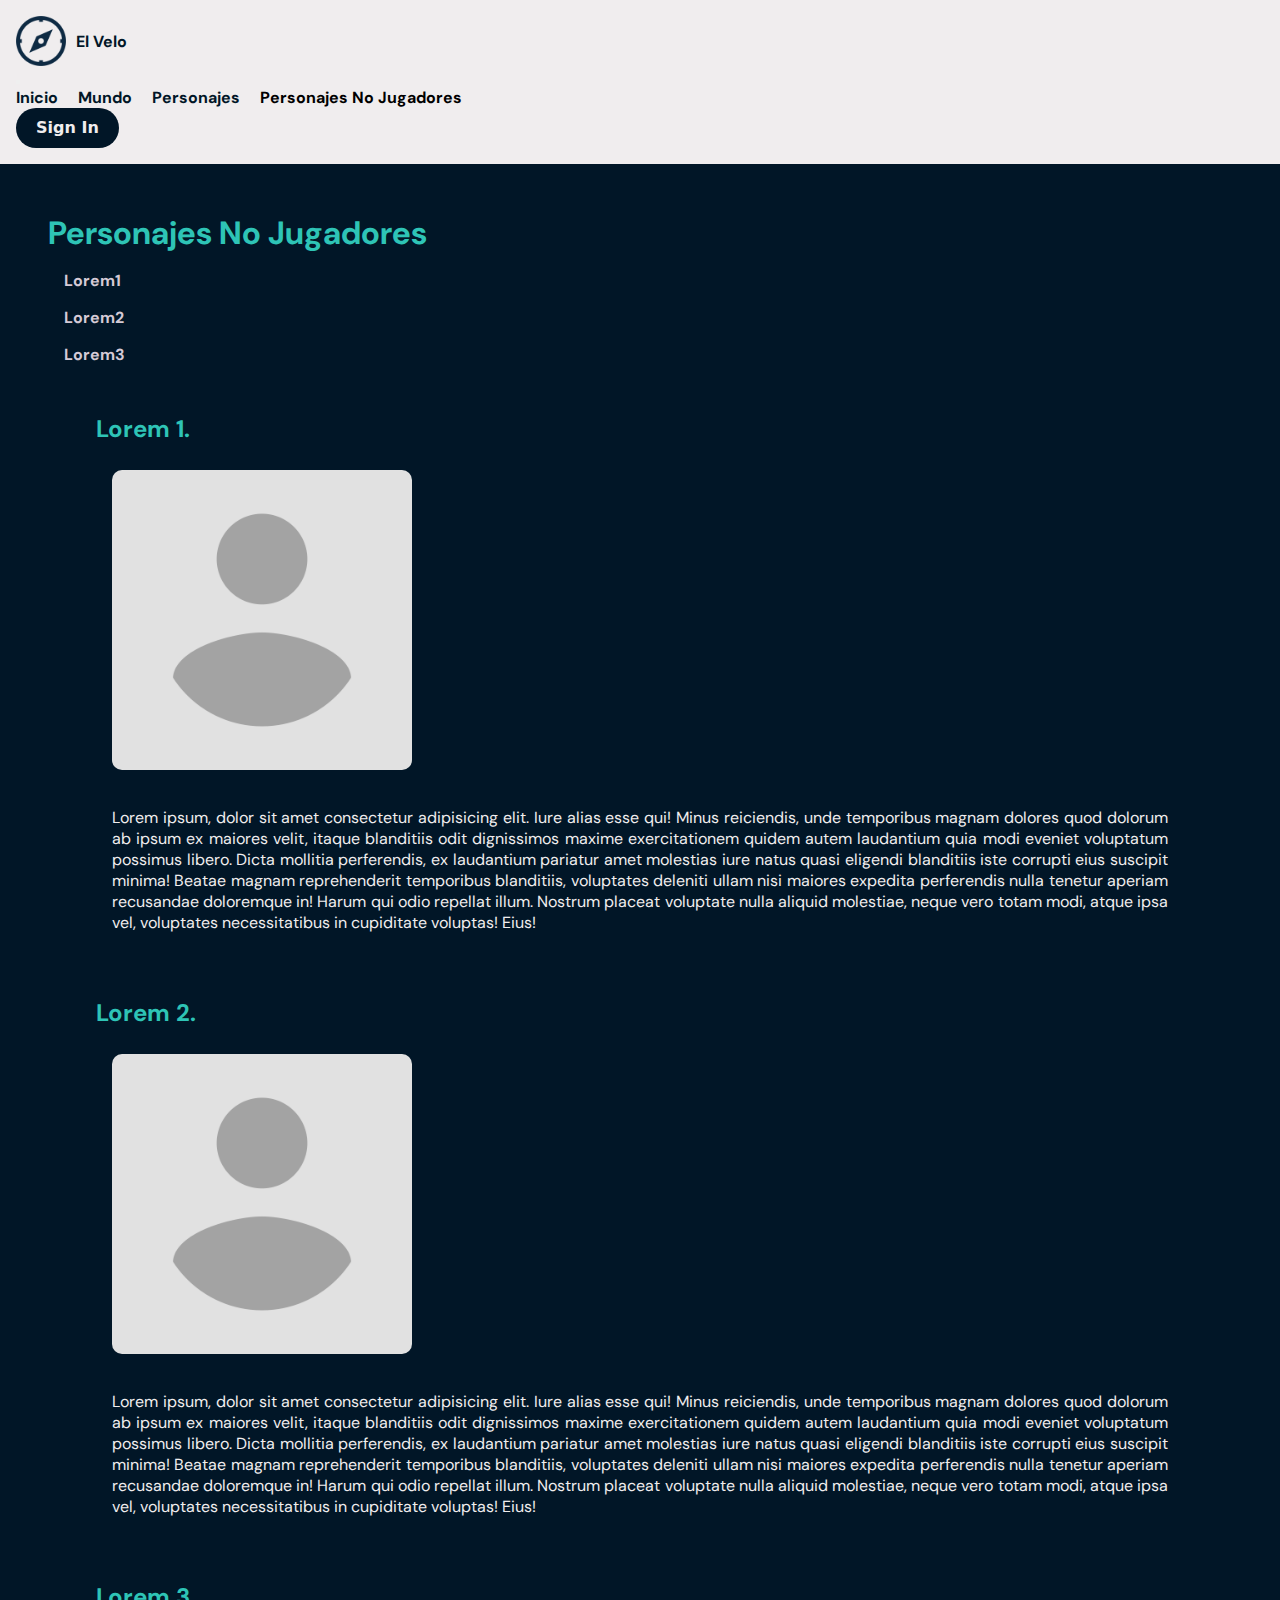
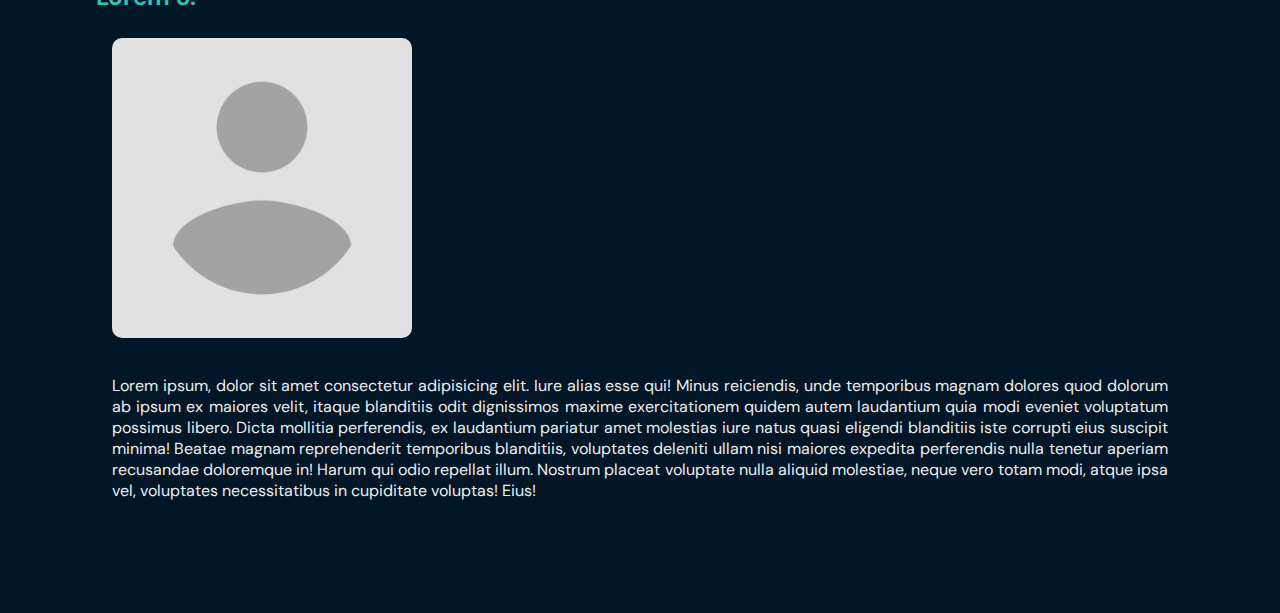
<file: pages/npcs.html>
<!DOCTYPE html>
<html lang="en">
<head>
    <meta charset="UTF-8">
    <meta name="viewport" content="width=device-width, initial-scale=1.0">
    <meta name="description" content="Descubre a los habitantes más importantes de este mundo.">
    <meta name="keywords" content="aventura, fantasía, rpg, d&d, personajes secundarios">
    
    <!-- CSS -->
    <link rel="stylesheet" href="../styles/style.css" class="logoLink">

    <!-- Fonts -->
    <link rel="preconnect" href="https://fonts.googleapis.com">
    <link rel="preconnect" href="https://fonts.gstatic.com" crossorigin>
    <link href="https://fonts.googleapis.com/css2?family=DM+Sans:ital,opsz,wght@0,9..40,100..1000;1,9..40,100..1000&display=swap" rel="stylesheet">

    <title>Personajes No Jugadores</title>
    <link href="https://cdn.jsdelivr.net/npm/bootstrap@5.3.5/dist/css/bootstrap.min.css" rel="stylesheet" integrity="sha384-SgOJa3DmI69IUzQ2PVdRZhwQ+dy64/BUtbMJw1MZ8t5HZApcHrRKUc4W0kG879m7" crossorigin="anonymous">
</head>
<body>
    <header class="container-fluid">
        <nav class="container-fluid navbar navbar-expand-lg navbar-white">
            <div class="container d-flex justify-content-between align-items-center">
                <a href="../index.html" class="logoLink" href="#">
                    <img class="logo" src="../resources/adventures-icon-512x512-r2x3wy4g.png" alt="logo">
                    El Velo
                </a>
        
                <div class="d-flex align-items-center">
                    <button class="navbar-toggler" type="button" data-bs-toggle="collapse" data-bs-target="#collapsibleNavbar">
                        <span class="navbar-toggler-icon"></span>
                    </button>
                </div>
        
                <div class="collapse navbar-collapse" id="collapsibleNavbar">
                    <ul class="navbar-nav d-flex justify-content-start justify-content-md-center flex-grow-1">
                        <li class="nav-item">
                            <a class="nav-link" href="../index.html">Inicio</a>
                        </li>
                        <li class="nav-item">
                            <a class="nav-link" href="wold.html">Mundo</a>
                        </li>
                        <li class="nav-item">
                            <a class="nav-link" href="pcs.html">Personajes</a>
                        </li>
                        <li class="nav-item align-content-center">
                            <label>Personajes No Jugadores</label>
                        </li>
                    </ul>
                    <div class="p-4 p-lg-1">
                        <a class="buttondark d-flex justify-content-center mx-auto" href="sigin.html">Sign In</a>
                    </div>
                </div>
            </div>
        </nav>
    </header>
    <main>
        <h1>Personajes No Jugadores</h1>
        <nav class="localNav">
            <ul>
                <li><a class="nav-link" href="#title1">Lorem1</a></li>
                <li><a class="nav-link" href="#title2">Lorem2</a></li>
                <li><a class="nav-link" href="#title3">Lorem3</a></li>
            </ul>
        </nav>
        <section class="characterInfo container py-4">
            <h2 id="title1">Lorem 1.</h2>
            <div class="row align-items-center">
                <div class="col-12 col-md-4 d-flex justify-content-center mb-3 mb-md-0">
                    <img src="../resources/Profile_avatar_placeholder_large.png" alt="charImg" class="img-fluid rounded">
                </div>
                <div class="col-12 col-md-8">
                    <p>
                        Lorem ipsum, dolor sit amet consectetur adipisicing elit. Iure alias esse qui! Minus reiciendis, unde temporibus magnam dolores quod dolorum ab ipsum ex maiores velit, itaque blanditiis odit dignissimos maxime exercitationem quidem autem laudantium quia modi eveniet voluptatum possimus libero. Dicta mollitia perferendis, ex laudantium pariatur amet molestias iure natus quasi eligendi blanditiis iste corrupti eius suscipit minima! Beatae magnam reprehenderit temporibus blanditiis, voluptates deleniti ullam nisi maiores expedita perferendis nulla tenetur aperiam recusandae doloremque in! Harum qui odio repellat illum. Nostrum placeat voluptate nulla aliquid molestiae, neque vero totam modi, atque ipsa vel, voluptates necessitatibus in cupiditate voluptas! Eius!
                    </p>
                </div>
            </div>
        </section>
        <section class="characterInfo container py-4">
            <h2 id="title2">Lorem 2.</h2>
            <div class="row align-items-center">
                <div class="col-12 col-md-4 d-flex justify-content-center mb-3 mb-md-0">
                    <img src="../resources/Profile_avatar_placeholder_large.png" alt="charImg" class="img-fluid rounded">
                </div>
                <div class="col-12 col-md-8">
                    <p>
                        Lorem ipsum, dolor sit amet consectetur adipisicing elit. Iure alias esse qui! Minus reiciendis, unde temporibus magnam dolores quod dolorum ab ipsum ex maiores velit, itaque blanditiis odit dignissimos maxime exercitationem quidem autem laudantium quia modi eveniet voluptatum possimus libero. Dicta mollitia perferendis, ex laudantium pariatur amet molestias iure natus quasi eligendi blanditiis iste corrupti eius suscipit minima! Beatae magnam reprehenderit temporibus blanditiis, voluptates deleniti ullam nisi maiores expedita perferendis nulla tenetur aperiam recusandae doloremque in! Harum qui odio repellat illum. Nostrum placeat voluptate nulla aliquid molestiae, neque vero totam modi, atque ipsa vel, voluptates necessitatibus in cupiditate voluptas! Eius!
                    </p>
                </div>
            </div>
        </section>
        <section class="characterInfo container py-4">
            <h2 id="title3">Lorem 3.</h2>
            <div class="row align-items-center">
                <div class="col-12 col-md-4 d-flex justify-content-center mb-3 mb-md-0">
                    <img src="../resources/Profile_avatar_placeholder_large.png" alt="charImg" class="img-fluid rounded">
                </div>
                <div class="col-12 col-md-8">
                    <p>
                        Lorem ipsum, dolor sit amet consectetur adipisicing elit. Iure alias esse qui! Minus reiciendis, unde temporibus magnam dolores quod dolorum ab ipsum ex maiores velit, itaque blanditiis odit dignissimos maxime exercitationem quidem autem laudantium quia modi eveniet voluptatum possimus libero. Dicta mollitia perferendis, ex laudantium pariatur amet molestias iure natus quasi eligendi blanditiis iste corrupti eius suscipit minima! Beatae magnam reprehenderit temporibus blanditiis, voluptates deleniti ullam nisi maiores expedita perferendis nulla tenetur aperiam recusandae doloremque in! Harum qui odio repellat illum. Nostrum placeat voluptate nulla aliquid molestiae, neque vero totam modi, atque ipsa vel, voluptates necessitatibus in cupiditate voluptas! Eius!
                    </p>
                </div>
            </div>
        </section>
    </main>
    <script src="https://cdn.jsdelivr.net/npm/bootstrap@5.3.5/dist/js/bootstrap.bundle.min.js" integrity="sha384-k6d4wzSIapyDyv1kpU366/PK5hCdSbCRGRCMv+eplOQJWyd1fbcAu9OCUj5zNLiq" crossorigin="anonymous"></script>
</body>
</html>
</file>
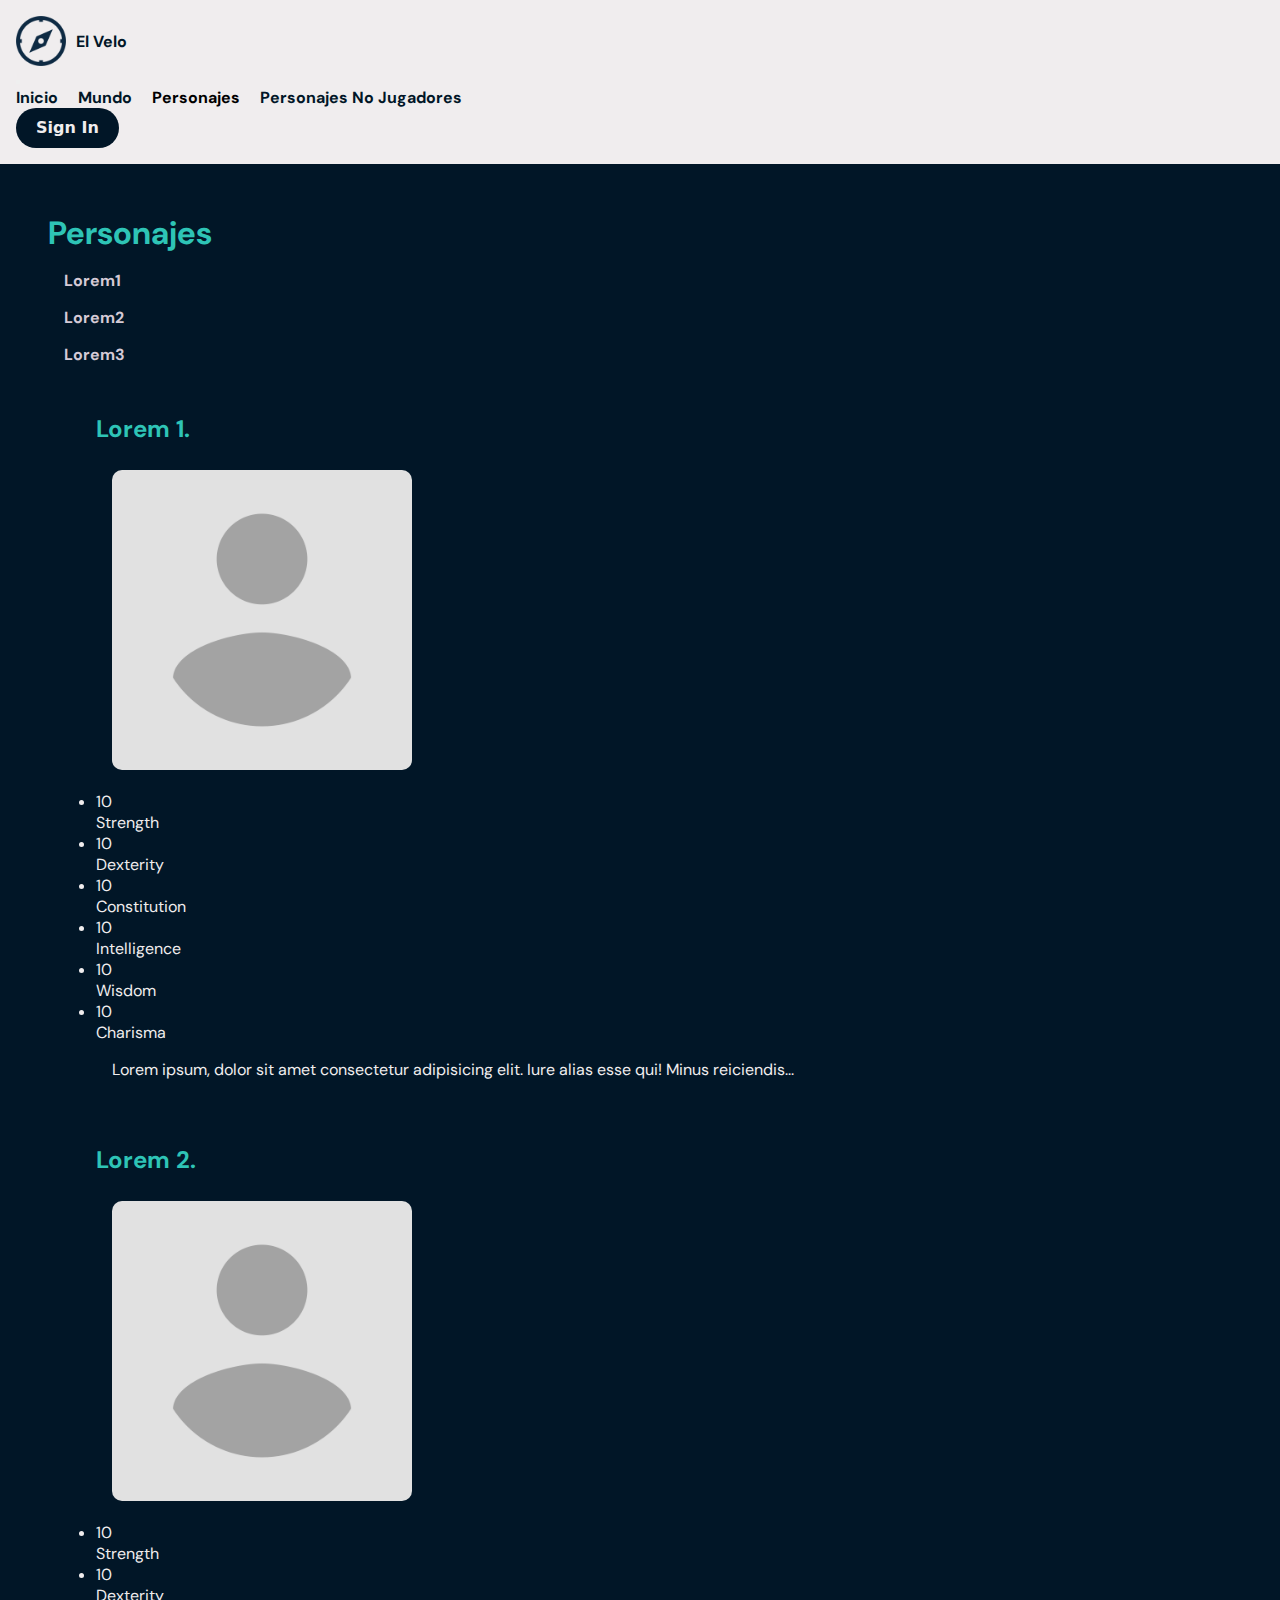
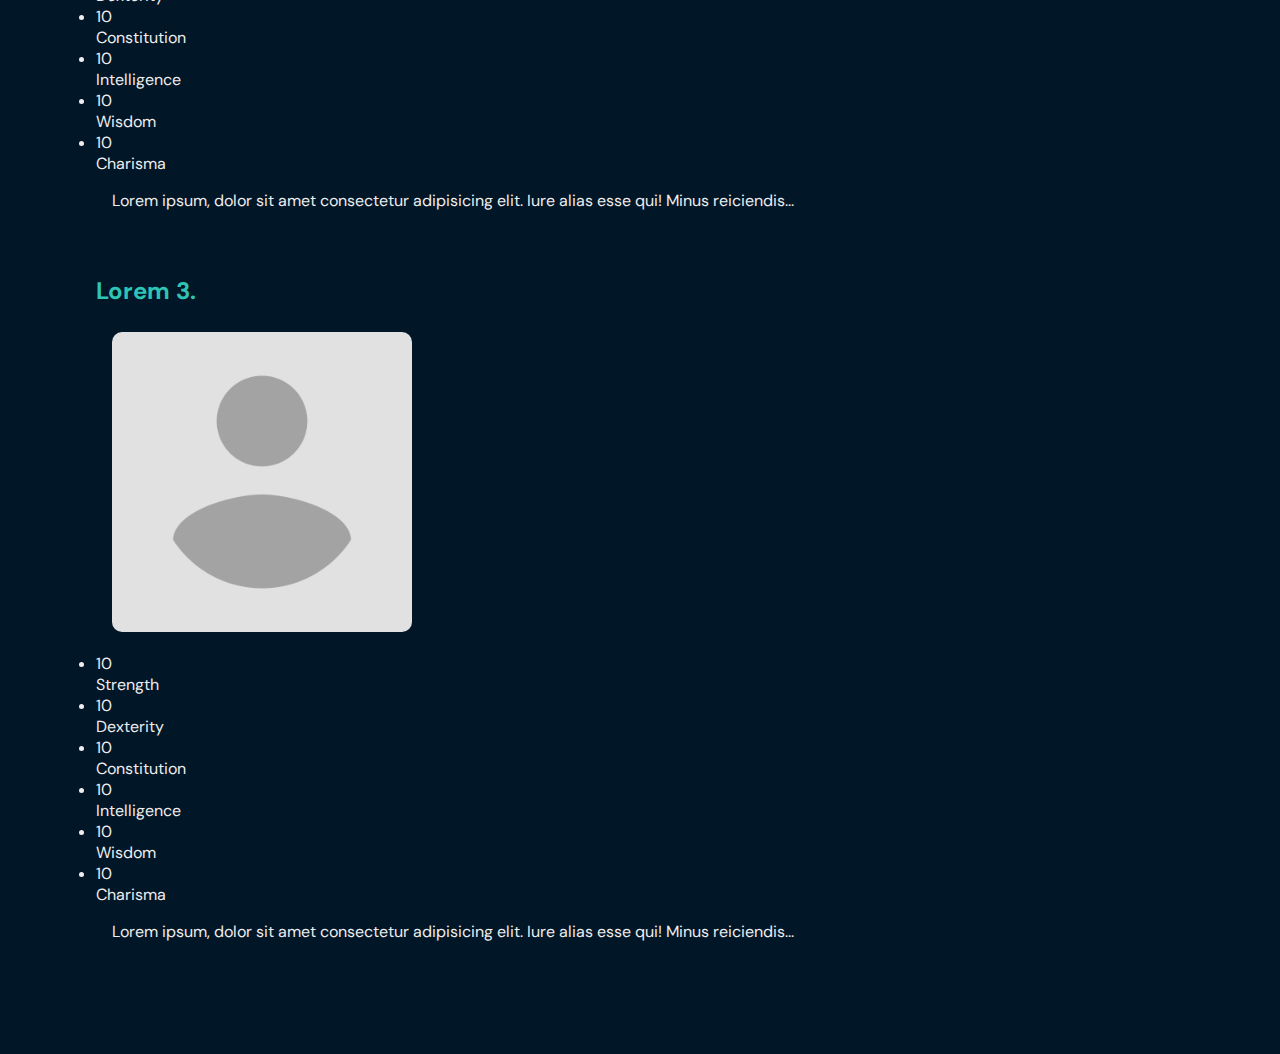
<file: pages/pcs.html>
<!DOCTYPE html>
<html lang="en">
<head>
    <meta charset="UTF-8">
    <meta name="viewport" content="width=device-width, initial-scale=1.0">
    <meta name="description" content="Descubre a los protagonistas de esta aventura.">
    <meta name="keywords" content="aventura, fantasía, rpg, d&d, personajes principales">
    
    <!-- CSS -->
    <link rel="stylesheet" href="../styles/style.css" class="logoLink">

    <!-- Fonts -->
    <link rel="preconnect" href="https://fonts.googleapis.com">
    <link rel="preconnect" href="https://fonts.gstatic.com" crossorigin>
    <link href="https://fonts.googleapis.com/css2?family=DM+Sans:ital,opsz,wght@0,9..40,100..1000;1,9..40,100..1000&display=swap" rel="stylesheet">

    <title>Personajes</title>
    <link href="https://cdn.jsdelivr.net/npm/bootstrap@5.3.5/dist/css/bootstrap.min.css" rel="stylesheet" integrity="sha384-SgOJa3DmI69IUzQ2PVdRZhwQ+dy64/BUtbMJw1MZ8t5HZApcHrRKUc4W0kG879m7" crossorigin="anonymous">
</head>
<body>
    <header class="container-fluid">
        <nav class="container-fluid navbar navbar-expand-lg navbar-white">
            <div class="container d-flex justify-content-between align-items-center">
                <a href="../index.html" class="logoLink" href="#">
                    <img class="logo" src="../resources/adventures-icon-512x512-r2x3wy4g.png" alt="logo">
                    El Velo
                </a>
        
                <div class="d-flex align-items-center">
                    <button class="navbar-toggler" type="button" data-bs-toggle="collapse" data-bs-target="#collapsibleNavbar">
                        <span class="navbar-toggler-icon"></span>
                    </button>
                </div>
        
                <div class="collapse navbar-collapse" id="collapsibleNavbar">
                    <ul class="navbar-nav d-flex justify-content-start justify-content-md-center flex-grow-1">
                        <li class="nav-item">
                            <a class="nav-link" href="../index.html">Inicio</a>
                        </li>
                        <li class="nav-item">
                            <a class="nav-link" href="wold.html">Mundo</a>
                        </li>
                        <li class="nav-item align-content-center">
                            <label>Personajes</label>
                        </li>
                        <li class="nav-item">
                            <a class="nav-link" href="npcs.html">Personajes No Jugadores</a>
                        </li>
                    </ul>
                    <div class="p-4 p-lg-1">
                        <a class="buttondark d-flex justify-content-center mx-auto" href="sigin.html">Sign In</a>
                    </div>
                </div>
            </div>
        </nav>
    </header>
    <main>
        <h1>Personajes</h1>
        <nav class="localNav">
            <ul>
                <li><a class="nav-link" href="#title1">Lorem1</a></li>
                <li><a class="nav-link" href="#title2">Lorem2</a></li>
                <li><a class="nav-link" href="#title3">Lorem3</a></li>
            </ul>
        </nav>
        <section class="characterInfo container py-4">
            <h2 id="title1" class="mb-4">Lorem 1.</h2>
            <div class="row align-items-center">
                <div class="col-12 col-md-4 d-flex justify-content-center mb-3 mb-md-0">
                    <img src="../resources/Profile_avatar_placeholder_large.png" alt="charImg" class="img-fluid rounded">
                </div>
                <div class="col-12 col-md-8">
                    <ul class="row text-center list-unstyled mb-3">
                        <li class="col-4 col-lg-2 mb-3 mb-md-0">
                            <label>10</label><br>
                            <label>Strength</label>
                        </li>
                        <li class="col-4 col-lg-2 mb-3 mb-md-0">
                            <label>10</label><br>
                            <label>Dexterity</label>
                        </li>
                        <li class="col-4 col-lg-2 mb-3 mb-md-0">
                            <label>10</label><br>
                            <label>Constitution</label>
                        </li>
                        <li class="col-4 col-lg-2">
                            <label>10</label><br>
                            <label>Intelligence</label>
                        </li>
                        <li class="col-4 col-lg-2">
                            <label>10</label><br>
                            <label>Wisdom</label>
                        </li>
                        <li class="col-4 col-lg-2">
                            <label>10</label><br>
                            <label>Charisma</label>
                        </li>
                    </ul>
                    <p>
                        Lorem ipsum, dolor sit amet consectetur adipisicing elit. Iure alias esse qui! Minus reiciendis...
                    </p>
                </div>
            </div>
        </section>
        <section class="characterInfo container py-4">
            <h2 id="title2" class="mb-4">Lorem 2.</h2>
            <div class="row align-items-center">
                <div class="col-12 col-md-4 d-flex justify-content-center mb-3 mb-md-0">
                    <img src="../resources/Profile_avatar_placeholder_large.png" alt="charImg" class="img-fluid rounded">
                </div>
                <div class="col-12 col-md-8">
                    <ul class="row text-center list-unstyled mb-3">
                        <li class="col-4 col-lg-2 mb-3 mb-md-0">
                            <label>10</label><br>
                            <label>Strength</label>
                        </li>
                        <li class="col-4 col-lg-2 mb-3 mb-md-0">
                            <label>10</label><br>
                            <label>Dexterity</label>
                        </li>
                        <li class="col-4 col-lg-2 mb-3 mb-md-0">
                            <label>10</label><br>
                            <label>Constitution</label>
                        </li>
                        <li class="col-4 col-lg-2">
                            <label>10</label><br>
                            <label>Intelligence</label>
                        </li>
                        <li class="col-4 col-lg-2">
                            <label>10</label><br>
                            <label>Wisdom</label>
                        </li>
                        <li class="col-4 col-lg-2">
                            <label>10</label><br>
                            <label>Charisma</label>
                        </li>
                    </ul>
                    <p>
                        Lorem ipsum, dolor sit amet consectetur adipisicing elit. Iure alias esse qui! Minus reiciendis...
                    </p>
                </div>
            </div>
        </section>
        <section class="characterInfo container py-4">
            <h2 id="title3" class="mb-4">Lorem 3.</h2>
            <div class="row align-items-center">
                <div class="col-12 col-md-4 d-flex justify-content-center mb-3 mb-md-0">
                    <img src="../resources/Profile_avatar_placeholder_large.png" alt="charImg" class="img-fluid rounded">
                </div>
                <div class="col-12 col-md-8">
                    <ul class="row text-center list-unstyled mb-3">
                        <li class="col-4 col-lg-2 mb-3 mb-md-0">
                            <label>10</label><br>
                            <label>Strength</label>
                        </li>
                        <li class="col-4 col-lg-2 mb-3 mb-md-0">
                            <label>10</label><br>
                            <label>Dexterity</label>
                        </li>
                        <li class="col-4 col-lg-2 mb-3 mb-md-0">
                            <label>10</label><br>
                            <label>Constitution</label>
                        </li>
                        <li class="col-4 col-lg-2">
                            <label>10</label><br>
                            <label>Intelligence</label>
                        </li>
                        <li class="col-4 col-lg-2">
                            <label>10</label><br>
                            <label>Wisdom</label>
                        </li>
                        <li class="col-4 col-lg-2">
                            <label>10</label><br>
                            <label>Charisma</label>
                        </li>
                    </ul>
                    <p>
                        Lorem ipsum, dolor sit amet consectetur adipisicing elit. Iure alias esse qui! Minus reiciendis...
                    </p>
                </div>
            </div>
        </section>
    </main>
    <script src="https://cdn.jsdelivr.net/npm/bootstrap@5.3.5/dist/js/bootstrap.bundle.min.js" integrity="sha384-k6d4wzSIapyDyv1kpU366/PK5hCdSbCRGRCMv+eplOQJWyd1fbcAu9OCUj5zNLiq" crossorigin="anonymous"></script>
</body>
</html>
</file>
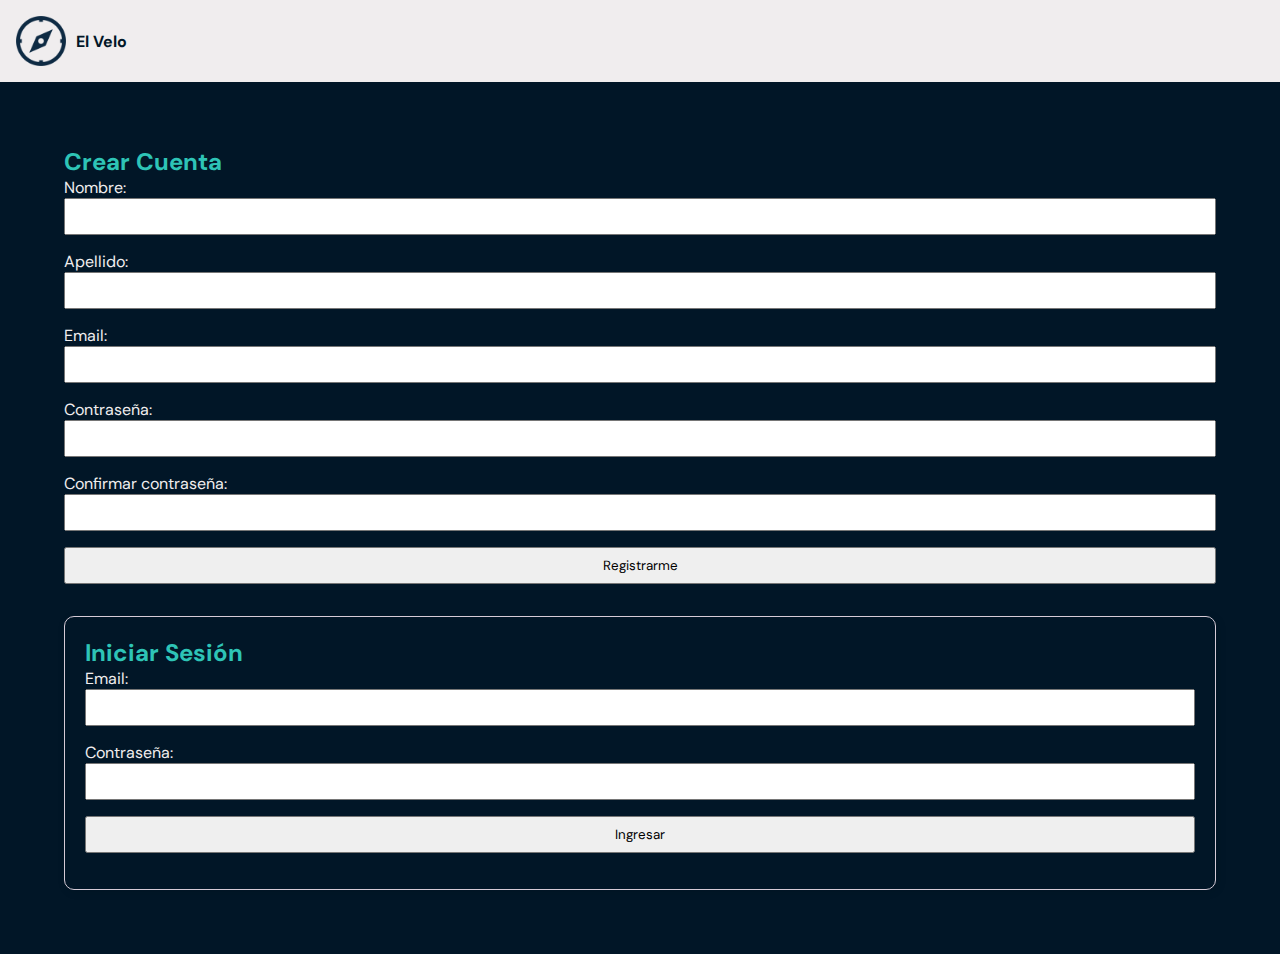
<file: pages/sigin.html>
<!DOCTYPE html>
<html lang="en">
<head>
    <meta charset="UTF-8">
    <meta name="viewport" content="width=device-width, initial-scale=1.0">
    <meta name="description" content="Regístrate o loggeate para poder ser parte de la aventura.">
    <meta name="keywords" content="aventura, fantasía, rpg, d&d, login, sigin">

    <!-- CSS -->
    <link rel="stylesheet" href="../styles/style.css">

    <!-- Fonts -->
    <link rel="preconnect" href="https://fonts.googleapis.com">
    <link rel="preconnect" href="https://fonts.gstatic.com" crossorigin>
    <link href="https://fonts.googleapis.com/css2?family=DM+Sans:ital,opsz,wght@0,9..40,100..1000;1,9..40,100..1000&display=swap" rel="stylesheet">

    <title>Ingresar</title>
    <link href="https://cdn.jsdelivr.net/npm/bootstrap@5.3.5/dist/css/bootstrap.min.css" rel="stylesheet" integrity="sha384-SgOJa3DmI69IUzQ2PVdRZhwQ+dy64/BUtbMJw1MZ8t5HZApcHrRKUc4W0kG879m7" crossorigin="anonymous">
</head>
<body>
    <header>
        <a href="../index.html" class="logoLink">
            <img class="logo" src="../resources/adventures-icon-512x512-r2x3wy4g.png" alt="logo">
            El Velo
        </a>
    </header>
    <main class="container-fluid">
        <div class="row justify-content-center">
            <section class=" container-fluidsigninSection col-11 col-lg-5 mb-4 mb-lg-0">
                <h2>Crear Cuenta</h2>
                <form action="/submit" method="post">
                <label for="firstname">Nombre:</label>
                <input type="text" name="firstname" id="firstname" class="form-control">
        
                <label for="surname">Apellido:</label>
                <input type="text" name="surname" id="surname" class="form-control">
        
                <label for="email">Email:</label>
                <input type="text" name="email" id="email" class="form-control">
        
                <label for="password">Contraseña:</label>
                <input type="password" name="password" id="password" class="form-control">
        
                <label for="passwordConfirm">Confirmar contraseña:</label>
                <input type="password" name="passwordConfirm" id="passwordConfirm" class="form-control">
        
                <input class="btn btn-light mt-3" type="submit" value="Registrarme">
                </form>
            </section>
        
            <section class="container-fluid loginSection col-11 col-lg-5">
                <h2>Iniciar Sesión</h2>
                <form class="container-fluid"action="/submit" method="post">
                <label for="email">Email:</label>
                <input type="text" name="email" id="email" class="form-control">
        
                <label for="password">Contraseña:</label>
                <input type="password" name="password" id="password" class="form-control">
        
                <input class="btn btn-light mt-3" type="submit" value="Ingresar">
                </form>
            </section>
        </div>
    </main>
    <script src="https://cdn.jsdelivr.net/npm/bootstrap@5.3.5/dist/js/bootstrap.bundle.min.js" integrity="sha384-k6d4wzSIapyDyv1kpU366/PK5hCdSbCRGRCMv+eplOQJWyd1fbcAu9OCUj5zNLiq" crossorigin="anonymous"></script>
</body>
</html>
</file>
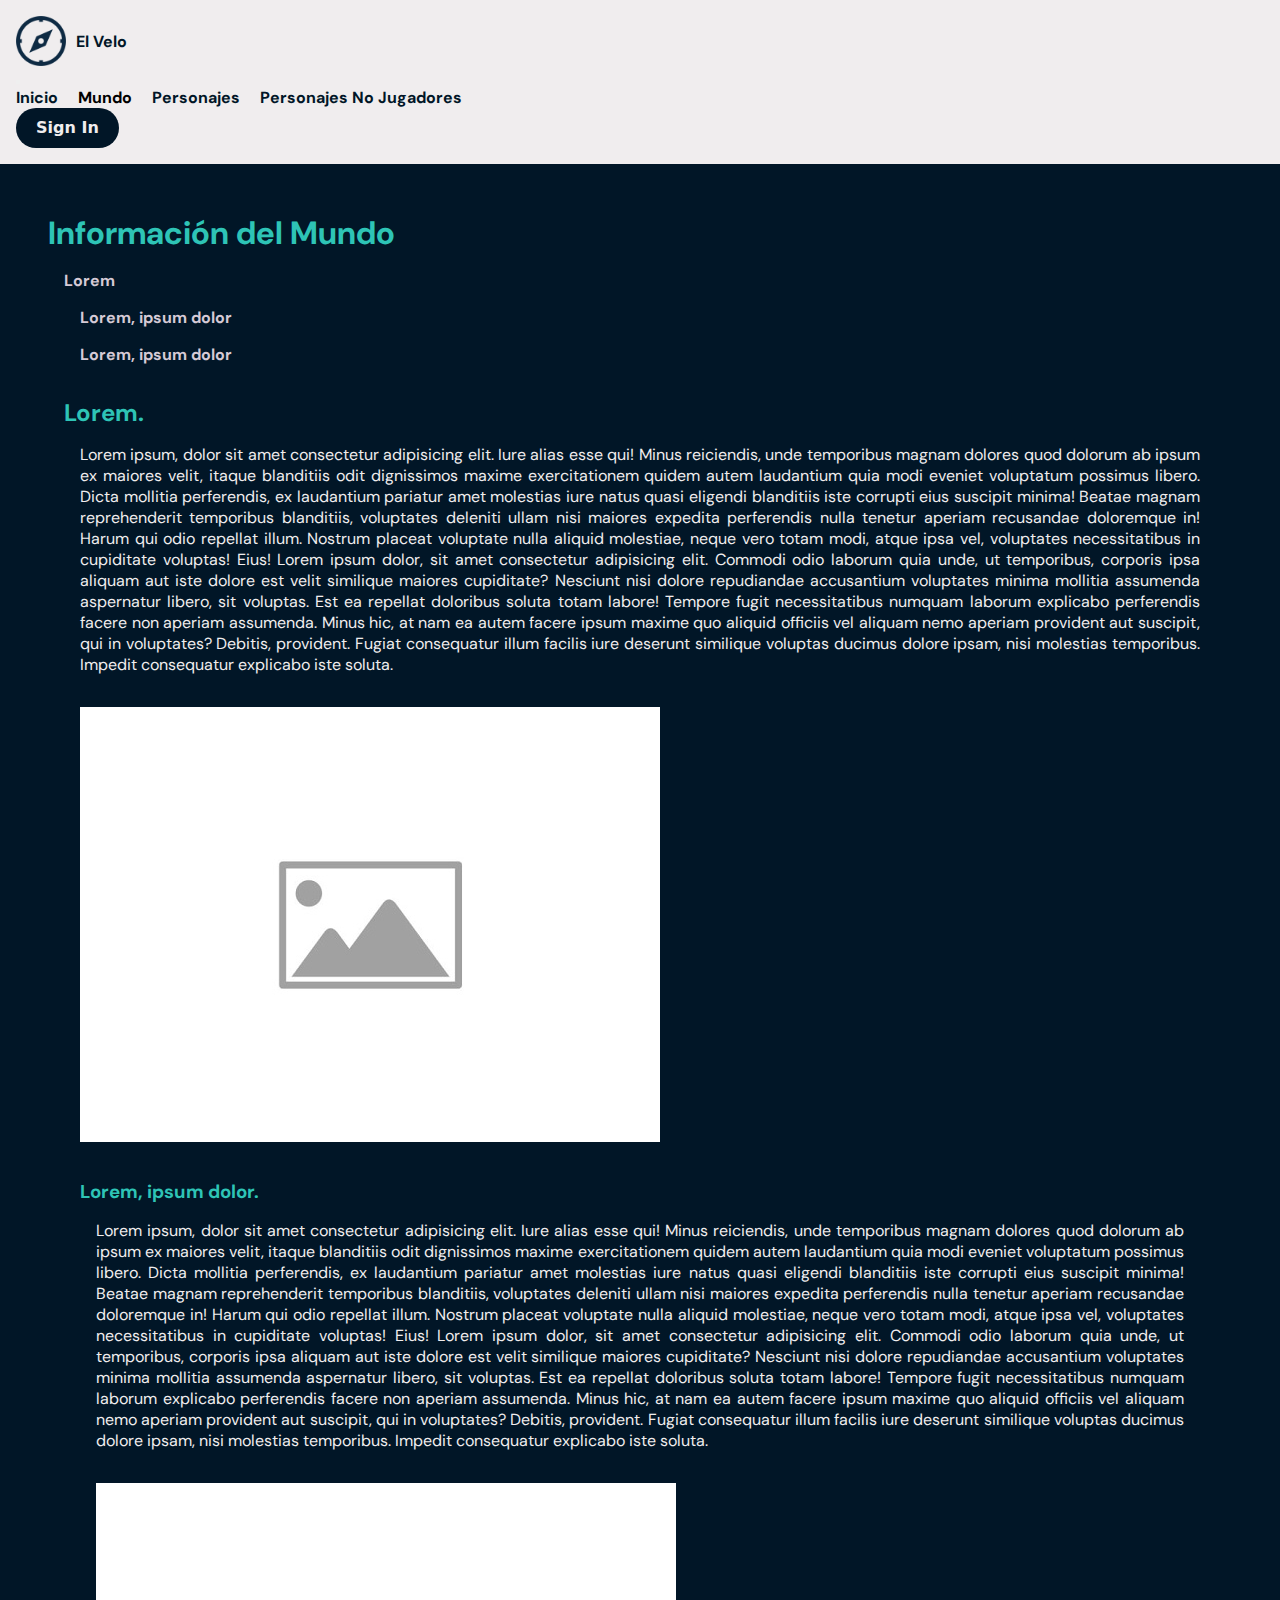
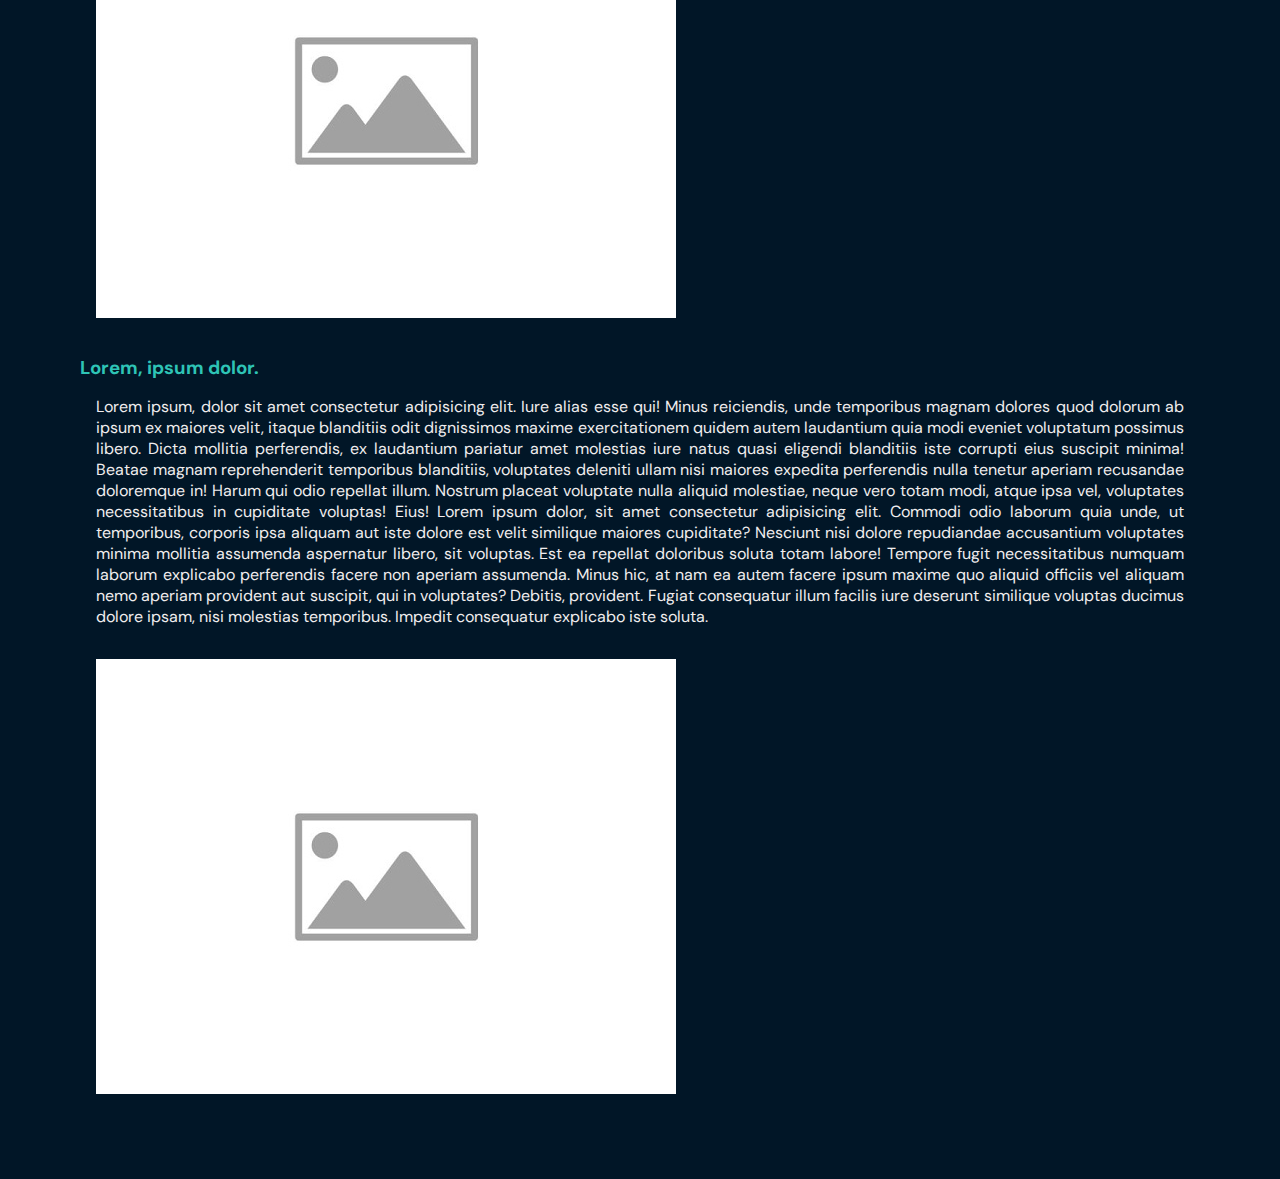
<file: pages/wold.html>
<!DOCTYPE html>
<html lang="en">
<head>
    <meta charset="UTF-8">
    <meta name="viewport" content="width=device-width, initial-scale=1.0">
    <meta name="description" content="Descubre el maravilloso mundo del cual forman parte los personajes.">
    <meta name="keywords" content="aventura, fantasía, rpg, d&d, worldbuilding">

    <!-- CSS -->
    <link rel="stylesheet" href="../styles/style.css">

    <!-- Fonts -->
    <link rel="preconnect" href="https://fonts.googleapis.com">
    <link rel="preconnect" href="https://fonts.gstatic.com" crossorigin>
    <link href="https://fonts.googleapis.com/css2?family=DM+Sans:ital,opsz,wght@0,9..40,100..1000;1,9..40,100..1000&display=swap" rel="stylesheet">

    <title>Mundo</title>
    <link href="https://cdn.jsdelivr.net/npm/bootstrap@5.3.5/dist/css/bootstrap.min.css" rel="stylesheet" integrity="sha384-SgOJa3DmI69IUzQ2PVdRZhwQ+dy64/BUtbMJw1MZ8t5HZApcHrRKUc4W0kG879m7" crossorigin="anonymous">
</head>
<body>
    <header class="container-fluid">
        <nav class="container-fluid navbar navbar-expand-lg navbar-white">
            <div class="container d-flex justify-content-between align-items-center">
                <a href="../index.html" class="logoLink" href="#">
                    <img class="logo" src="../resources/adventures-icon-512x512-r2x3wy4g.png" alt="logo">
                    El Velo
                </a>
        
                <div class="d-flex align-items-center">
                    <button class="navbar-toggler" type="button" data-bs-toggle="collapse" data-bs-target="#collapsibleNavbar">
                        <span class="navbar-toggler-icon"></span>
                    </button>
                </div>
        
                <div class="collapse navbar-collapse" id="collapsibleNavbar">
                    <ul class="navbar-nav d-flex justify-content-center flex-grow-1">
                        <li class="nav-item">
                            <a class="nav-link" href="../index.html">Inicio</a>
                        </li>
                        <li class="align-content-center">
                            <label>Mundo</label>
                        </li>
                        <li class="nav-item">
                            <a class="nav-link" href="pcs.html">Personajes</a>
                        </li>
                        <li class="nav-item">
                            <a class="nav-link" href="npcs.html">Personajes No Jugadores</a>
                        </li>
                    </ul>
                    <div class="p-4 p-lg-1">
                        <a class="buttondark d-flex justify-content-center mx-auto" href="sigin.html">Sign In</a>
                    </div>
                </div>
            </div>
        </nav>
    </header>
    <main>
        <h1>Información del Mundo</h1>
        <nav class="localNav">
            <ul>
                <li><a class="nav-link" href="#title1">Lorem</a>
                    <ul>
                        <li><a class="nav-link" href="#title2">Lorem, ipsum dolor</a></li>
                        <li><a class="nav-link" href="#title3">Lorem, ipsum dolor</a></li>
                    </ul>
                </li>
            </ul>
        </nav>
        <section>
            <h2 id="title1">Lorem.</h2>
            <p>
                Lorem ipsum, dolor sit amet consectetur adipisicing elit. Iure alias esse qui! Minus reiciendis, unde temporibus magnam dolores quod dolorum ab ipsum ex maiores velit, itaque blanditiis odit dignissimos maxime exercitationem quidem autem laudantium quia modi eveniet voluptatum possimus libero. Dicta mollitia perferendis, ex laudantium pariatur amet molestias iure natus quasi eligendi blanditiis iste corrupti eius suscipit minima! Beatae magnam reprehenderit temporibus blanditiis, voluptates deleniti ullam nisi maiores expedita perferendis nulla tenetur aperiam recusandae doloremque in! Harum qui odio repellat illum. Nostrum placeat voluptate nulla aliquid molestiae, neque vero totam modi, atque ipsa vel, voluptates necessitatibus in cupiditate voluptas! Eius!
                Lorem ipsum dolor, sit amet consectetur adipisicing elit. Commodi odio laborum quia unde, ut temporibus, corporis ipsa aliquam aut iste dolore est velit similique maiores cupiditate? Nesciunt nisi dolore repudiandae accusantium voluptates minima mollitia assumenda aspernatur libero, sit voluptas. Est ea repellat doloribus soluta totam labore! Tempore fugit necessitatibus numquam laborum explicabo perferendis facere non aperiam assumenda. Minus hic, at nam ea autem facere ipsum maxime quo aliquid officiis vel aliquam nemo aperiam provident aut suscipit, qui in voluptates? Debitis, provident. Fugiat consequatur illum facilis iure deserunt similique voluptas ducimus dolore ipsam, nisi molestias temporibus. Impedit consequatur explicabo iste soluta.
            </p>
            <div class="container-fluid d-flex justify-content-center">
                <img src="../resources/placeholder-image.jpg" alt="image" class="img-fluid rounded">
            </div>
        <section>
            <h3 id="title2">
                Lorem, ipsum dolor.
            </h3>
            <p>
                Lorem ipsum, dolor sit amet consectetur adipisicing elit. Iure alias esse qui! Minus reiciendis, unde temporibus magnam dolores quod dolorum ab ipsum ex maiores velit, itaque blanditiis odit dignissimos maxime exercitationem quidem autem laudantium quia modi eveniet voluptatum possimus libero. Dicta mollitia perferendis, ex laudantium pariatur amet molestias iure natus quasi eligendi blanditiis iste corrupti eius suscipit minima! Beatae magnam reprehenderit temporibus blanditiis, voluptates deleniti ullam nisi maiores expedita perferendis nulla tenetur aperiam recusandae doloremque in! Harum qui odio repellat illum. Nostrum placeat voluptate nulla aliquid molestiae, neque vero totam modi, atque ipsa vel, voluptates necessitatibus in cupiditate voluptas! Eius!
                Lorem ipsum dolor, sit amet consectetur adipisicing elit. Commodi odio laborum quia unde, ut temporibus, corporis ipsa aliquam aut iste dolore est velit similique maiores cupiditate? Nesciunt nisi dolore repudiandae accusantium voluptates minima mollitia assumenda aspernatur libero, sit voluptas. Est ea repellat doloribus soluta totam labore! Tempore fugit necessitatibus numquam laborum explicabo perferendis facere non aperiam assumenda. Minus hic, at nam ea autem facere ipsum maxime quo aliquid officiis vel aliquam nemo aperiam provident aut suscipit, qui in voluptates? Debitis, provident. Fugiat consequatur illum facilis iure deserunt similique voluptas ducimus dolore ipsam, nisi molestias temporibus. Impedit consequatur explicabo iste soluta.
            </p>
            <div class="container-fluid d-flex justify-content-center">
                <img src="../resources/placeholder-image.jpg" alt="image" class="img-fluid rounded">
            </div>
        </section>
        <section>
            <h3 id="title3">
                Lorem, ipsum dolor.
            </h3>
            <p>
                Lorem ipsum, dolor sit amet consectetur adipisicing elit. Iure alias esse qui! Minus reiciendis, unde temporibus magnam dolores quod dolorum ab ipsum ex maiores velit, itaque blanditiis odit dignissimos maxime exercitationem quidem autem laudantium quia modi eveniet voluptatum possimus libero. Dicta mollitia perferendis, ex laudantium pariatur amet molestias iure natus quasi eligendi blanditiis iste corrupti eius suscipit minima! Beatae magnam reprehenderit temporibus blanditiis, voluptates deleniti ullam nisi maiores expedita perferendis nulla tenetur aperiam recusandae doloremque in! Harum qui odio repellat illum. Nostrum placeat voluptate nulla aliquid molestiae, neque vero totam modi, atque ipsa vel, voluptates necessitatibus in cupiditate voluptas! Eius!
                Lorem ipsum dolor, sit amet consectetur adipisicing elit. Commodi odio laborum quia unde, ut temporibus, corporis ipsa aliquam aut iste dolore est velit similique maiores cupiditate? Nesciunt nisi dolore repudiandae accusantium voluptates minima mollitia assumenda aspernatur libero, sit voluptas. Est ea repellat doloribus soluta totam labore! Tempore fugit necessitatibus numquam laborum explicabo perferendis facere non aperiam assumenda. Minus hic, at nam ea autem facere ipsum maxime quo aliquid officiis vel aliquam nemo aperiam provident aut suscipit, qui in voluptates? Debitis, provident. Fugiat consequatur illum facilis iure deserunt similique voluptas ducimus dolore ipsam, nisi molestias temporibus. Impedit consequatur explicabo iste soluta.
            </p>
            <div class="container-fluid d-flex justify-content-center">
                <img src="../resources/placeholder-image.jpg" alt="image" class="img-fluid rounded">
            </div>
        </section>
    </main>
    <script src="https://cdn.jsdelivr.net/npm/bootstrap@5.3.5/dist/js/bootstrap.bundle.min.js" integrity="sha384-k6d4wzSIapyDyv1kpU366/PK5hCdSbCRGRCMv+eplOQJWyd1fbcAu9OCUj5zNLiq" crossorigin="anonymous"></script>
</body>
</html>
</file>
<file: style.css>
/*
Colors:
    #011627
    #69747c
    #2ec4b6
    #d5cad6
    #f0edee

*/

* {
    margin: 0;
    padding: 0;
    box-sizing: border-box;
    font-family: "DM Sans", sans-serif;
}

a {
    color: #011627 !important;
    font-weight: 700;
    text-decoration: none !important;
}

form {
    display: flex;
    flex-direction: column;
    width: 100%;
}

h1, h2, h3 {
    color: #2ec4b6;
}

header {
    background-color: #f0edee;
    display: flex;
    align-items: center;
    justify-content: space-between;
    padding: 1em;
}

header nav ul {
    display: flex;
    gap: 20px;
}

img {
    margin: 1rem;
}

input {
    margin-bottom: 1rem;
    padding: 8px;
    width: 100%;
}

main {
    color: #f0edee;
    background-color: #011627;
    padding: 3rem;
}

main p {
    margin: 1rem;
    text-align: justify;
}

nav ul { list-style-type: none; }

nav ul li {
    font-weight: bold;
    display: inline-block;
}

.nav-link {
    transition: all 0.3s ease
}

.nav-link:hover {
    color: #2ec4b6 !important;
}

section {
    margin: 1rem;
}

.buttondark {
    align-items: center;
    background-color: #011627;
    border: 0;
    border-radius: 100px;
    box-sizing: border-box;
    color: #f0edee !important;
    cursor: pointer;
    display: inline-flex;
    font-family: -apple-system, system-ui, system-ui, "Segoe UI", Roboto, "Helvetica Neue", "Fira Sans", Ubuntu, Oxygen, "Oxygen Sans", Cantarell, "Droid Sans", "Apple Color Emoji", "Segoe UI Emoji", "Segoe UI Symbol", "Lucida Grande", Helvetica, Arial, sans-serif;
    font-size: 16px;
    font-weight: 600;
    height: 40px;
    justify-content: center;
    line-height: 20px;
    max-width: 480px;
    min-height: 40px;
    min-width: 0px;
    overflow: hidden;
    padding: 0px;
    padding-left: 20px;
    padding-right: 20px;
    text-align: center;
    text-decoration: none;
    touch-action: manipulation;
    transition: background-color 0.167s cubic-bezier(0.4, 0, 0.2, 1) 0s, box-shadow 0.167s cubic-bezier(0.4, 0, 0.2, 1) 0s, color 0.167s cubic-bezier(0.4, 0, 0.2, 1) 0s;
    user-select: none;
    -webkit-user-select: none;
    vertical-align: middle;
    white-space: nowrap;
}

.buttondark:hover,
.buttondark:focus { 
    background-color: #2ec4b6;
}

.buttonlight {
    align-items: center;
    background-color: #d5cad6;
    border: 0;
    border-radius: 100px;
    box-sizing: border-box;
    color: #011627;
    cursor: pointer;
    display: inline-flex;
    font-family: -apple-system, system-ui, system-ui, "Segoe UI", Roboto, "Helvetica Neue", "Fira Sans", Ubuntu, Oxygen, "Oxygen Sans", Cantarell, "Droid Sans", "Apple Color Emoji", "Segoe UI Emoji", "Segoe UI Symbol", "Lucida Grande", Helvetica, Arial, sans-serif;
    font-size: 16px;
    font-weight: 600;
    justify-content: center;
    line-height: 20px;
    max-width: 480px;
    min-height: 40px;
    min-width: 0px;
    overflow: hidden;
    padding: 0px;
    padding-left: 20px;
    padding-right: 20px;
    text-align: center;
    touch-action: manipulation;
    transition: background-color 0.167s cubic-bezier(0.4, 0, 0.2, 1) 0s, box-shadow 0.167s cubic-bezier(0.4, 0, 0.2, 1) 0s, color 0.167s cubic-bezier(0.4, 0, 0.2, 1) 0s;
    user-select: none;
    -webkit-user-select: none;
    vertical-align: middle;
}

.buttonlight:hover,
.buttonlight:focus { 
    background-color: #ffff;
}

.characterInfo {
    display: flex;
    flex-direction: column;
    align-items: flex-start;
    gap: 10px;
    margin: 3rem;
}

.characterInfo img {
    width: 300px;
    height: auto;
    border-radius: 10px;
}

.characterContent {
    display: flex;
    align-items: center;
    gap: 20px;
    width: 100%;
    padding: 1rem 2rem;
}

.characterDetails {
    display: flex;
    flex-direction: column;
    align-items: center;
    flex: 1;
}

.localNav ul li{
    display: flex;
    flex-direction: column;
    align-items:flex-start;
    margin: 1rem;
}

.localNav ul li a{
    color: #d5cad6 !important;
}

.logo {
    filter: brightness(0) saturate(100%) invert(19%) sepia(91%) saturate(487%) hue-rotate(167deg) brightness(60%) contrast(97%);
    height: 50px;
    width: 50px;
    margin: 0;
}

.logoLink {
    display: flex;
    align-items: center;
    gap: 10px;
    text-decoration: none;
}

.navbar-nav {
    text-align: center;
}

.stats {
    list-style: none;
    padding: 0;
    margin: 1rem;
    display: flex;
    gap: 15px;
    justify-content: center;
}

.stats li {
    display: flex;
    flex-direction: column;
    align-items: center;
    text-align: center;
}

.signinSection,
.loginSection {
    padding: 20px;
    border: 1px solid #ccc;
    border-radius: 10px;
    box-shadow: 2px 2px 10px rgba(0, 0, 0, 0.1);
}
</file>
<file: styles/style.css>
@charset "UTF-8";
/*AVISO: Soy conciente de que es problemático usar los !important, 
pero ahora mismo no se me ocurre como solventarlo de forma fácil...*/
* {
  margin: 0;
  padding: 0;
  box-sizing: border-box;
  font-family: "DM Sans", sans-serif;
}

a {
  color: #011627 !important;
  font-weight: 700;
  text-decoration: none;
}

form {
  display: flex;
  flex-direction: column;
  width: 100%;
}

h1, h2, h3 {
  color: #2ec4b6 !important;
}

header {
  background-color: #f0edee;
  display: flex;
  align-items: center;
  justify-content: space-between;
  padding: 1em;
}
header nav ul {
  display: flex;
  gap: 20px;
}

img {
  margin: 1rem;
}

input {
  margin-bottom: 1rem;
  padding: 8px;
  width: 100%;
}

main {
  color: #f0edee;
  background-color: #011627;
  padding: 3rem;
}
main p {
  margin: 1rem;
  text-align: justify;
}

nav ul {
  list-style-type: none;
}
nav ul li {
  font-weight: bold;
  display: inline-block;
}

.nav-link {
  transition: all 0.3s ease;
}
.nav-link:hover {
  color: #2ec4b6 !important;
}

section {
  margin: 1rem;
}

.buttondark {
  align-items: center;
  background-color: #011627;
  border: 0;
  border-radius: 100px;
  box-sizing: border-box;
  color: #f0edee !important;
  cursor: pointer;
  display: inline-flex;
  font-family: -apple-system, system-ui, system-ui, "Segoe UI", Roboto, "Helvetica Neue", "Fira Sans", Ubuntu, Oxygen, "Oxygen Sans", Cantarell, "Droid Sans", "Apple Color Emoji", "Segoe UI Emoji", "Segoe UI Symbol", "Lucida Grande", Helvetica, Arial, sans-serif;
  font-size: 16px;
  font-weight: 600;
  height: 40px;
  justify-content: center;
  line-height: 20px;
  max-width: 480px;
  min-height: 40px;
  min-width: 0px;
  overflow: hidden;
  padding: 0px;
  padding-left: 20px;
  padding-right: 20px;
  text-align: center;
  text-decoration: none;
  touch-action: manipulation;
  transition: background-color 0.167s cubic-bezier(0.4, 0, 0.2, 1) 0s, box-shadow 0.167s cubic-bezier(0.4, 0, 0.2, 1) 0s, color 0.167s cubic-bezier(0.4, 0, 0.2, 1) 0s;
  user-select: none;
  -webkit-user-select: none;
  vertical-align: middle;
  white-space: nowrap;
}
.buttondark:hover, .buttondark:focus {
  background-color: #2ec4b6;
}

.buttonlight {
  align-items: center;
  background-color: #d5cad6;
  border: 0;
  border-radius: 100px;
  box-sizing: border-box;
  color: #011627;
  cursor: pointer;
  display: inline-flex;
  font-family: -apple-system, system-ui, system-ui, "Segoe UI", Roboto, "Helvetica Neue", "Fira Sans", Ubuntu, Oxygen, "Oxygen Sans", Cantarell, "Droid Sans", "Apple Color Emoji", "Segoe UI Emoji", "Segoe UI Symbol", "Lucida Grande", Helvetica, Arial, sans-serif;
  font-size: 16px;
  font-weight: 600;
  justify-content: center;
  line-height: 20px;
  max-width: 480px;
  min-height: 40px;
  min-width: 0px;
  overflow: hidden;
  padding: 0px;
  padding-left: 20px;
  padding-right: 20px;
  text-align: center;
  touch-action: manipulation;
  transition: background-color 0.167s cubic-bezier(0.4, 0, 0.2, 1) 0s, box-shadow 0.167s cubic-bezier(0.4, 0, 0.2, 1) 0s, color 0.167s cubic-bezier(0.4, 0, 0.2, 1) 0s;
  user-select: none;
  -webkit-user-select: none;
  vertical-align: middle;
}
.buttonlight:hover, .buttonlight:focus {
  background-color: #2ec4b6;
}

.characterInfo {
  display: flex;
  flex-direction: column;
  align-items: flex-start;
  gap: 10px;
  margin: 3rem;
}
.characterInfo img {
  width: 300px;
  height: auto;
  border-radius: 10px;
}

.characterContent {
  display: flex;
  align-items: center;
  gap: 20px;
  width: 100%;
  padding: 1rem 2rem;
}

.characterDetails {
  display: flex;
  flex-direction: column;
  align-items: center;
  flex: 1;
}

.localNav ul li {
  display: flex;
  flex-direction: column;
  align-items: flex-start;
  margin: 1rem;
}
.localNav ul li a {
  color: #d5cad6 !important;
}

.logo {
  filter: brightness(0) saturate(100%) invert(19%) sepia(91%) saturate(487%) hue-rotate(167deg) brightness(60%) contrast(97%);
  height: 50px;
  width: 50px;
  margin: 0;
}

.logoLink {
  display: flex;
  align-items: center;
  gap: 10px;
  text-decoration: none;
}

.navbar-nav {
  text-align: center;
}

.stats {
  list-style: none;
  padding: 0;
  margin: 1rem;
  display: flex;
  gap: 15px;
  justify-content: center;
}
.stats li {
  display: flex;
  flex-direction: column;
  align-items: center;
  text-align: center;
}

.signinSection, .loginSection {
  padding: 20px;
  border: 1px solid #d5cad6;
  border-radius: 10px;
  box-shadow: 2px 2px 10px rgba(0, 0, 0, 0.1);
}

/*# sourceMappingURL=style.css.map */
</file>
